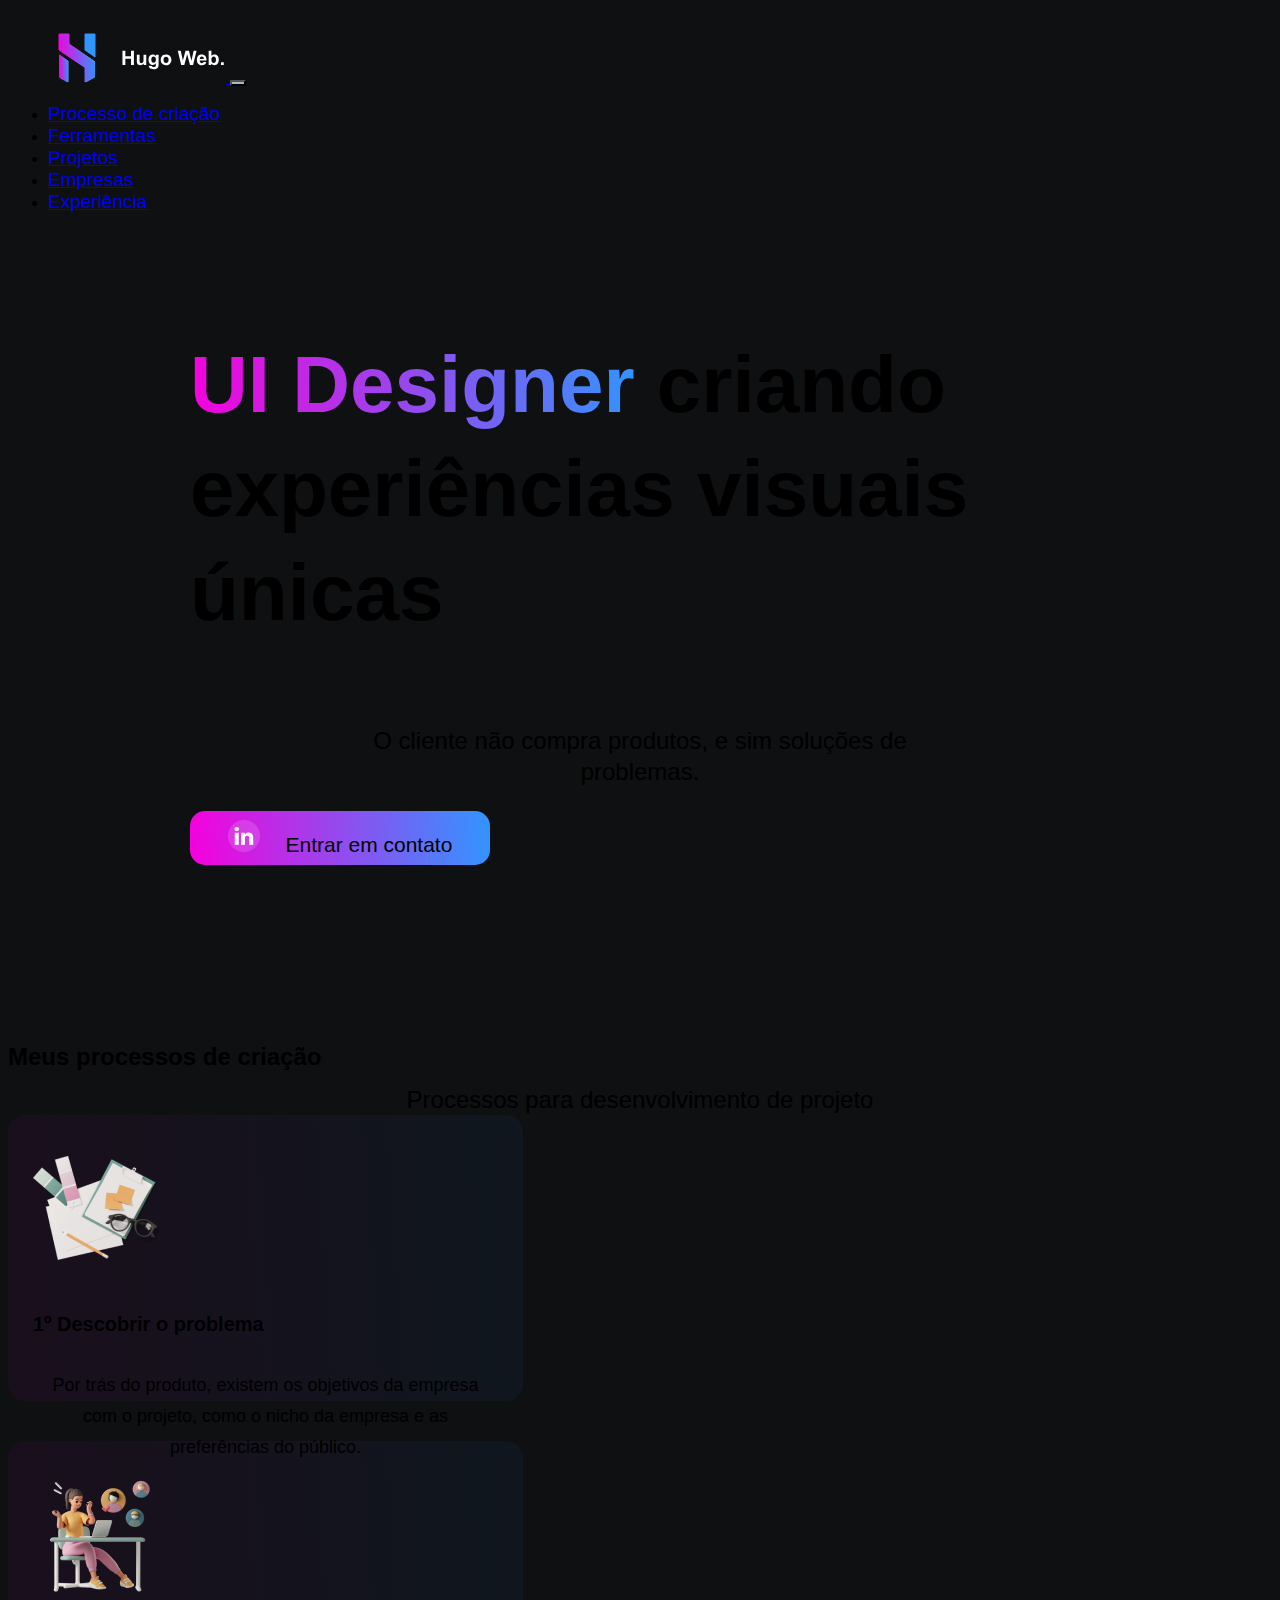
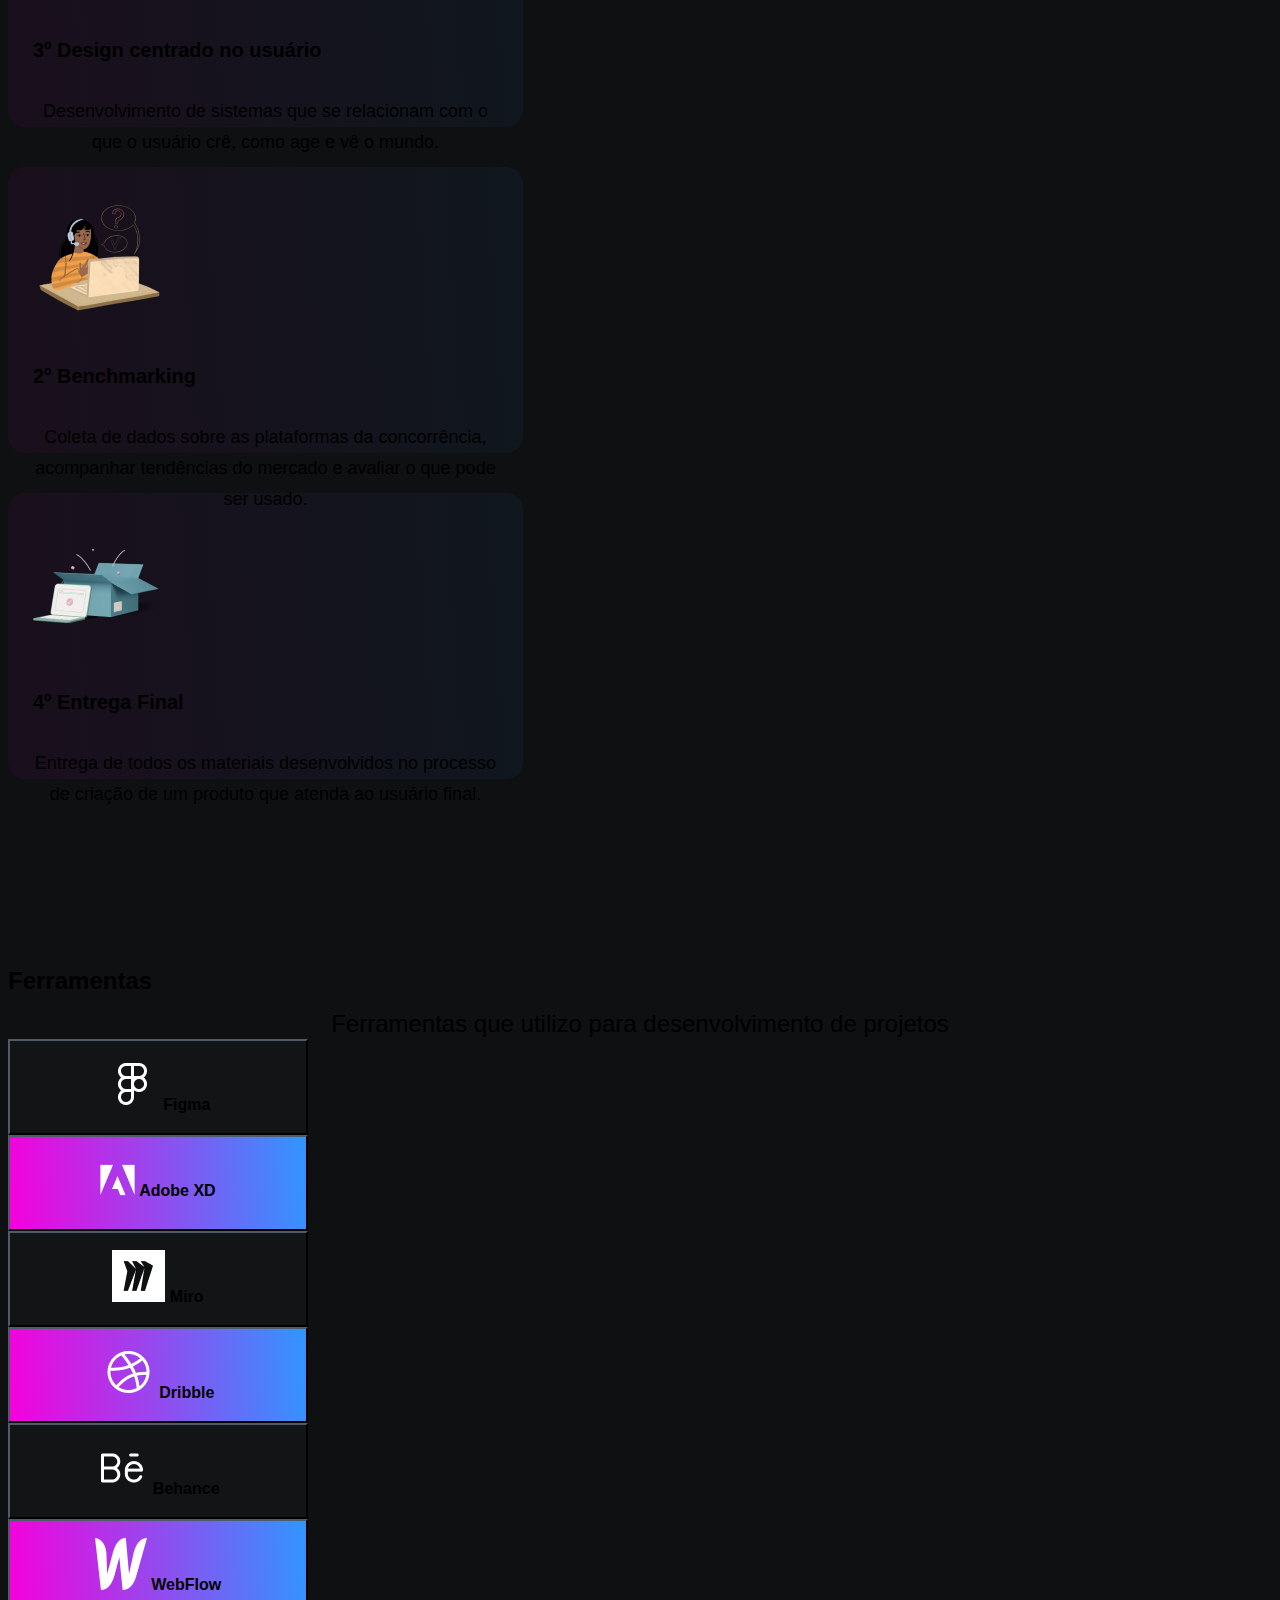
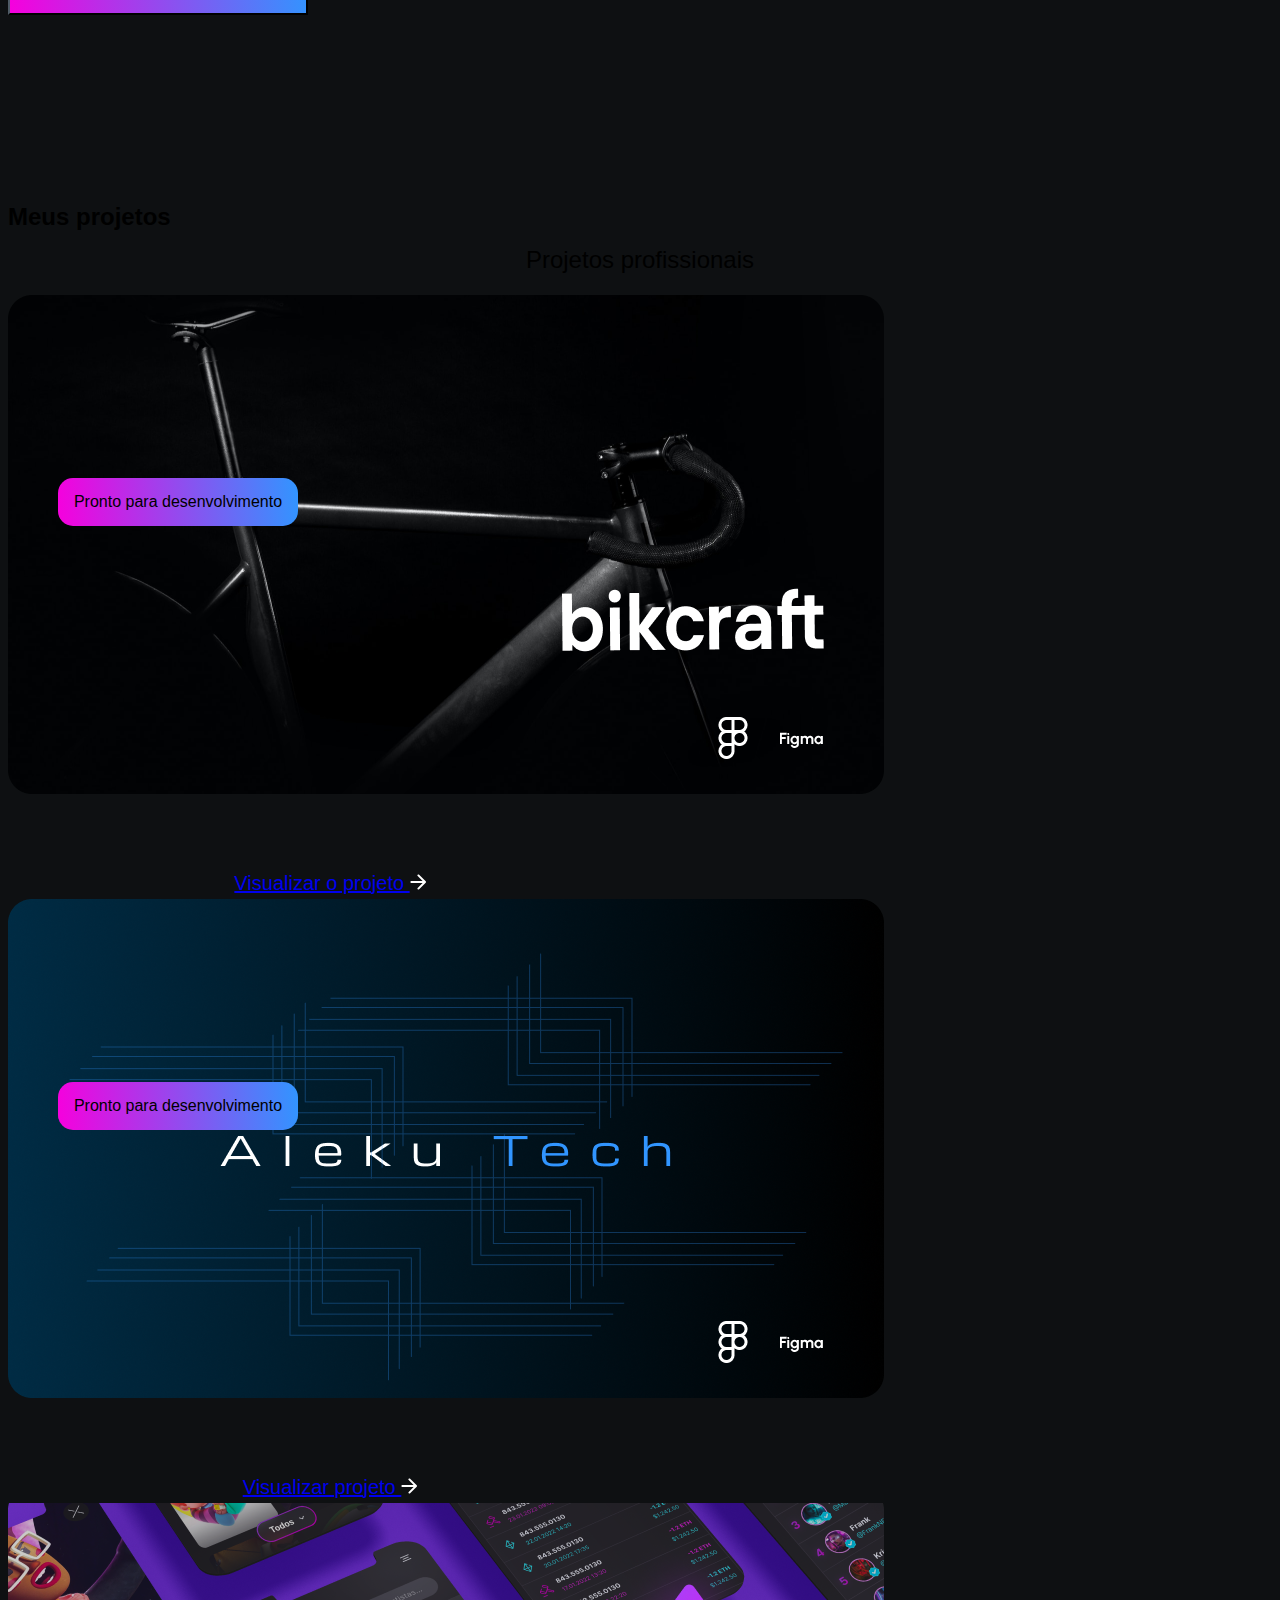
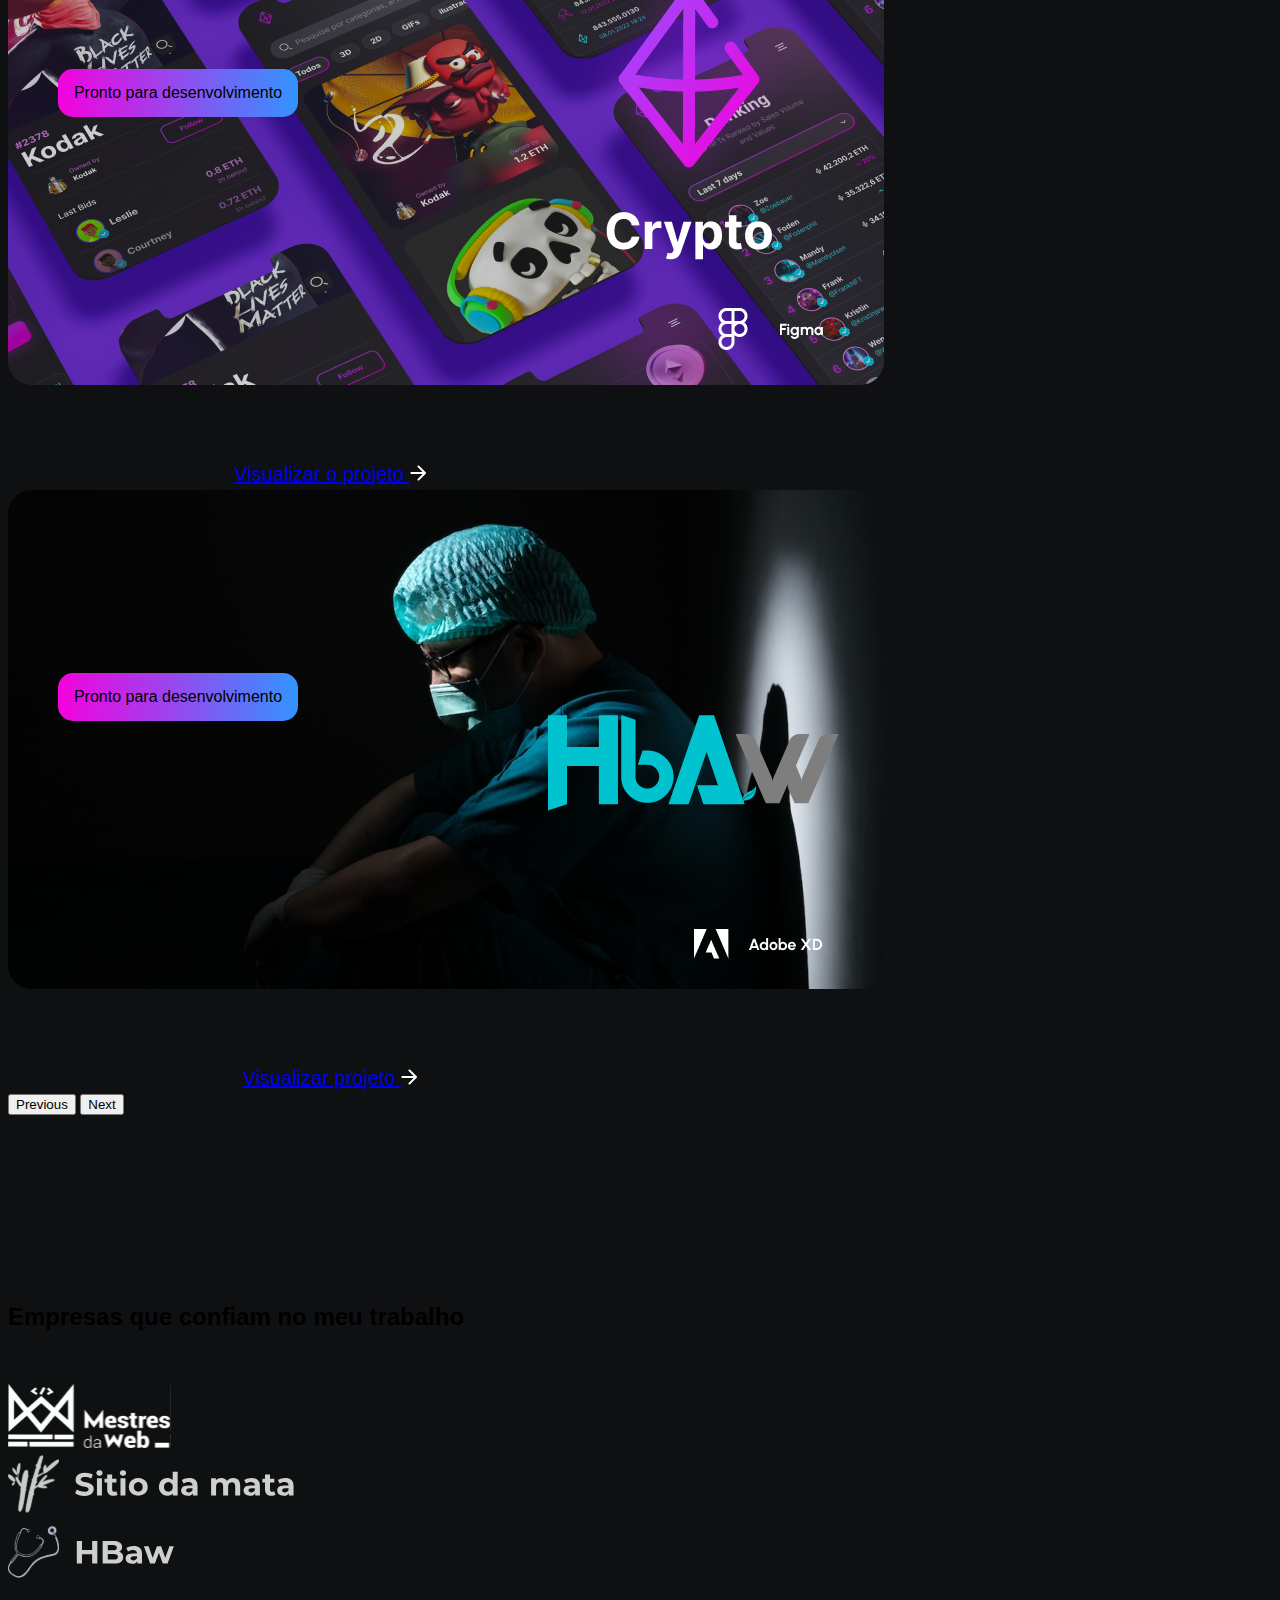
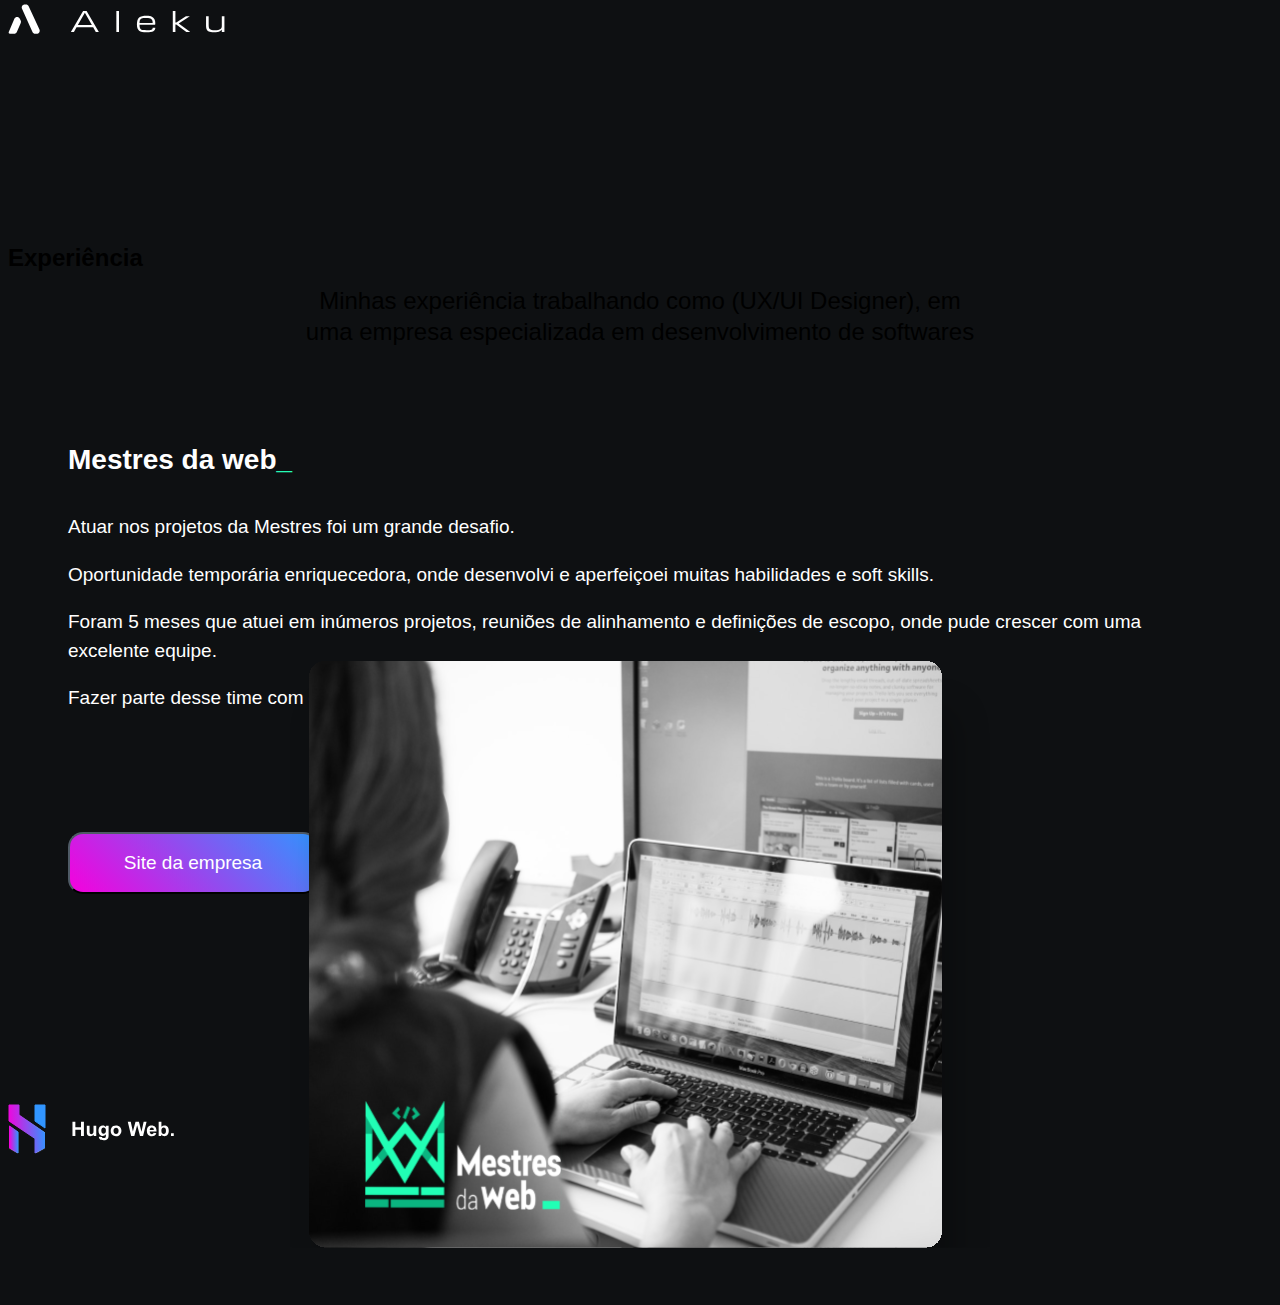
<file: index.html>
<!DOCTYPE html>
<html lang="en">
<head>
  <meta charset="UTF-8">
  <meta name="viewport" content="width=device-width, initial-scale=1.0">
  <link dropdown-toggle href="https://cdn.jsdelivr.net/npm/bootstrap@5.2.1/dist/css/bootstrap.min.css" rel="stylesheet"
    integrity="sha384-iYQeCzEYFbKjA/T2uDLTpkwGzCiq6soy8tYaI1GyVh/UjpbCx/TYkiZhlZB6+fzT" crossorigin="anonymous">
  <link rel="stylesheet" href="style.css">
  <!-- <link rel="stylesheet" href="carrossel.css"> -->
  <title>Document</title>
</head>
<body class="text-center">  

  <header class="navbar navbar-expand-xl fixed-top">
    <div class="container">
      <a href="/" class="navbar-brand">
        <img src="img/logo.svg" alt="logo hugo Web">
      </a>

      <button class="navbar-toggler" type="button" data-bs-toggle="collapse" data-bs-target="#collapse-menu" aria-controls="navbarsExample07" aria-expanded="false" aria-label="Toggle navigation">
        <span class="navbar-toggler-icon"></span>
      </button>

      <nav class="collapse navbar-collapse" id="collapse-menu">
        <ul class="navbar-nav ms-auto mb-2 mb-lg-0">
          <li class="nav-item">
            <a href="#page-processo" class="nav-link dropdown-toggle text-light">Processo de criação</a>
          </li>
          <li class="nav-item">
            <a href="#page-ferramentas" class="nav-link dropdown-toggle text-light">Ferramentas</a>
          </li>
          <li class="nav-item">
            <a href="#page-projetos" class="nav-link dropdown-toggle text-light">Projetos</a>
          </li>
          <li class="nav-item">
            <a href="#page-empresas" class="nav-link dropdown-toggle text-light">Empresas</a>
          </li>
          <li class="nav-item">
            <a href="#page-experiencia" class="nav-link dropdown-toggle text-light">Experiência</a>
          </li>
        </ul>
      </nav>
    </div>
  </header>

  <main class="container mt-lg-5">
    <div class="row">
      <div class="col main">
        <scroll-container>
          <div class="ui-designer mt-lg-5 text-center align-items-center">
            <h3 class="text-white lh-sm"><span class="gradient">UI Designer</span> criando experiências visuais únicas</h3>
            <p class="text-white-50 mt-5">O cliente não compra produtos, e sim soluções de <br>problemas.</p>

            <div class="d-grid gap-2 col-4 col-sm-7 m-auto mt-5">
              <button class="btn btn-primary p-2 btn-linkedin" type="button">
                <img src="img/linkedin.png" alt="linkedin" class="img-fluid img-linkedin">
                <label class="m-1">Entrar em contato</label>
              </button>
            </div>
          </div>

          <div class="mt-lg-5 processo">
            <scroll-page id="page-processo"><h3 class="text-white">Meus processos de criação</h3></scroll-page>
            <p class="text-white-50 div-p">Processos para desenvolvimento de projeto</p>
  
            <div class="row mt-5">
              <div class="conj-card col-6 col-sm-12 col-xl-6">
                <div class="card mb-3 myCard" style="max-width: 560px;">
                  <div class="row g-0">
                    <div class="col-md-4 col-sm-4">
                      <img src="img/card-problema.png" class="img-fluid rounded-start" alt="...">
                    </div>
                    <div class="col-md-8 col-sm-8">
                      <div class="card-body text-start">
                        <h5 class="card-title text-white">1º Descobrir o problema</h5>
                        <p class="card-text lh-sm text-start text-white">Por trás do produto, existem os objetivos da empresa com o projeto, como o nicho da empresa e as preferências do público.</p>
                      </div>
                    </div>
                  </div>
                </div>
    
                <div class="card mb-3 myCard" style="max-width: 560px;">
                  <div class="row g-0">
                    <div class="col-md-4 col-sm-4">
                      <img src="img/card-design.png" class="img-fluid rounded-start" alt="...">
                    </div>
                    <div class="col-md-8 col-sm-8">
                      <div class="card-body text-start">
                        <h5 class="card-title text-white">3º Design centrado no usuário</h5>
                        <p class="card-text lh-sm text-start text-white">Desenvolvimento de sistemas que se relacionam com o que o usuário crê, como age e vê o mundo.</p>
                      </div>
                    </div>
                  </div>
                </div>
              </div>
    
              <div class="conj-card col-6 col-sm-12 col-xl-6">
                <div class="card mb-3 myCard" style="max-width: 560px;">
                  <div class="row g-0">
                    <div class="col-md-4 col-sm-4">
                      <img src="img/card-benchmarking.png" class="img-fluid rounded-start" alt="...">
                    </div>
                    <div class="col-md-8 col-sm-8">
                      <div class="card-body text-start">
                        <h5 class="card-title text-white">2º Benchmarking</h5>
                        <p class="card-text lh-sm text-start text-white">Coleta de dados sobre as plataformas da concorrência, acompanhar tendências do mercado e avaliar o que pode ser usado.</p>
                      </div>
                    </div>
                  </div>
                </div>

                <div class="card mb-3 myCard" style="max-width: 560px;">
                  <div class="row g-0">
                    <div class="col-md-4 col-sm-4">
                      <img src="img/card-entrega.png" class="img-fluid rounded-start" alt="...">
                    </div>
                    <div class="col-md-8 col-sm-8">
                      <div class="card-body text-start">
                        <h5 class="card-title text-white">4º Entrega Final</h5>
                        <p class="card-text lh-sm text-start text-white">Entrega de todos os materiais desenvolvidos no processo de criação de um produto que atenda ao usuário final.</p>
                    
                      </div>
                    </div>
                  </div>
                </div>
              </div>
            </div>
        
          </div>
  
          <div class="mt-lg-5 ferramentas text-center">
            <scroll-page id="page-ferramentas"><h3 class="text-white">Ferramentas</h3></scroll-page>
            <p class="text-white-50 div-p">Ferramentas que utilizo para desenvolvimento de projetos</p>
  
            <div class="container text-center mt-5">
              <div class="row g-4 mt-5 group-ferramenta">
                <div class="col-4 card-ferramenta">
                  <button class="btn btn-primary me-md-2 btn-ferramentas" type="button"> <img src="img/figma.png" alt=""> Figma</button>
                </div>
                <div class="col-4 card-ferramenta">
                  <button class="btn btn-primary me-md-2 btn-ferramentas btn-ferramentas-gradient" type="button"> <img src="img/adobe.png" alt=""> Adobe XD</button>
                </div>
                <div class="col-4 card-ferramenta">
                  <button class="btn btn-primary me-md-2 btn-ferramentas" type="button"> <img src="img/miro.jpg" alt=""> Miro</button>
                </div>
                <div class="col-4 card-ferramenta">
                  <button class="btn btn-primary me-md-2 btn-ferramentas btn-ferramentas-gradient" type="button"> <img src="img/dribble.png" alt="" class="flex-shrink-0"> Dribble</button>
                </div>
                <div class="col-4 card-ferramenta">
                  <button class="btn btn-primary me-md-2 btn-ferramentas" type="button"> <img src="img/behance.png" alt=""> Behance</button>
                </div>
                <div class="col-4 card-ferramenta">
                  <button class="btn btn-primary me-md-2 btn-ferramentas btn-ferramentas-gradient" type="button"> <img src="img/webflow.png" alt=""> WebFlow</button>
                </div>
              </div>
            </div>
          </div>
  
          <div class="mt-lg-5 projetos">
            <scroll-page id="page-projetos"><h3 class="text-white">Meus projetos</h3></scroll-page>
            <p class="text-white-50 div-p">Projetos profissionais</p> 

            <div id="myCarousel" class="carousel slide" data-bs-ride="carousel">
              <div class="carousel-inner">

                <div class="carousel-item active">
                  <img src="img/Projeto-Bikcraft.png" class="bd-placeholder-img" focusable="false" alt="projeto bikcraft">
                  <div class="container">
                    <div class="carousel-caption text-start">
                      <button class="btn btn-primary p-2 btn-projeto">Pronto para desenvolvimento</button>
                      <p><a class="text-decoration-none text-white" href="#">Visualizar o projeto <img src="img/arrow-visualizar.svg" alt=""></a></p>
                    </div>
                  </div>
                </div>

                <div class="carousel-item">
                  <img src="img/Projeto-Aleku.png" class="bd-placeholder-img" focusable="false" alt="">
                  
                  <div class="container">
                    <div class="carousel-caption text-start">
                      <button class="btn btn-primary p-2 btn-projeto">Pronto para desenvolvimento</button>
                      <p><a class="text-decoration-none text-white" href="#">Visualizar projeto <img src="img/arrow-visualizar.svg" alt="" class="icon-arrow"></a></p>
                    </div>
                  </div>
                </div>

                <div class="carousel-item">
                  <img src="img/Projeto-Crypto.png" class="bd-placeholder-img" focusable="false" alt="projeto bikcraft">
                  <div class="container">
                    <div class="carousel-caption text-start">
                      <button class="btn btn-primary p-2 btn-projeto">Pronto para desenvolvimento</button>
                      <p><a class="text-decoration-none text-white" href="#">Visualizar o projeto <img src="img/arrow-visualizar.svg" alt=""></a></p>
                    </div>
                  </div>
                </div>

                <div class="carousel-item">
                  <img src="img/Projeto-Hbaw.png" class="bd-placeholder-img" focusable="false" alt="">
                  
                  <div class="container">
                    <div class="carousel-caption text-start">
                      <button class="btn btn-primary p-2 btn-projeto">Pronto para desenvolvimento</button>
                      <p><a class="text-decoration-none text-white" href="#">Visualizar projeto <img src="img/arrow-visualizar.svg" alt="" class="icon-arrow"></a></p>
                    </div>
                  </div>
                </div>
              </div>
              <button class="carousel-control-prev" type="button" data-bs-target="#myCarousel" data-bs-slide="prev">
                <span class="carousel-control-prev-icon" aria-hidden="true"></span>
                <span class="visually-hidden">Previous</span>
              </button>
              <button class="carousel-control-next" type="button" data-bs-target="#myCarousel" data-bs-slide="next">
                <span class="carousel-control-next-icon" aria-hidden="true"></span>
                <span class="visually-hidden">Next</span>
              </button>
            </div>
          </div>

          <div class="mt-lg-5 empresas">
            <scroll-page id="page-empresas"><h3 class="text-white">Empresas que confiam no meu trabalho</h3></scroll-page>
            <div class="row">
              <div class="col col-4">
                <img src="img/mestre_web_job.svg" alt="">
              </div>
              <div class="col col-4">
                <img src="img/sitio_mata_job.svg" alt="">
              </div>
              <div class="col col-4">
                <img src="img/hbaw_job.svg" alt="">
              </div>
              <div class="col col-4">
                <img src="img/aleku_job.svg" alt="">
              </div>
            </div>
          </div>
  
          <div class="mt-lg-5 experiencia">
            <scroll-page id="page-experiencia"><h3 class="text-white">Experiência</h3></scroll-page>
            
            <p class="text-white-50 div-p">Minhas experiência trabalhando como (UX/UI Designer), em <br> uma empresa especializada em desenvolvimento de softwares</p>
  
            <div class="container px-4 text-start mt-lg-5">
              <div class="row gx-5">
                <div class="col-5 div-experiencia text-start">
                  <h4 class="text-white fw-bold mb-5">Mestres da web<span style="color: #25FBB6;">_</span></h4>
                  <p class="mt-lg-5 text-white-50">Atuar nos projetos da Mestres foi um grande desafio.</p>
                  <p class="text-white-50">Oportunidade temporária enriquecedora, onde desenvolvi e aperfeiçoei muitas habilidades e soft skills.</p>
   
                  <p class="text-white-50">Foram 5 meses que atuei em inúmeros projetos, reuniões de alinhamento e definições de escopo, onde pude crescer com uma excelente equipe.</p>
    
                  <p class="text-white-50">Fazer parte desse time com certeza agregou para que eu me torna-se um grande UX/UI.</p>

                  <button class="btn btn-primary btn-experiencia">Site da empresa</button>
                </div>
                <div class="col-7">
                  <img src="img/experiencia_mestre_web.svg" alt="">
                </div>
              </div>
            </div>
          </div>
  
          <footer class="mt-lg-5">
            <img src="img/logo.svg" alt="">
            <p class="mt-4 text-white">HAS 2023 | Por Hugo A. Souza | Feito com Figma</p>
          </footer>
        </scroll-container>
      </div>
    </div>
  </main>

  <script src="https://cdn.jsdelivr.net/npm/@popperjs/core@2.11.6/dist/umd/popper.min.js"
    integrity="sha384-oBqDVmMz9ATKxIep9tiCxS/Z9fNfEXiDAYTujMAeBAsjFuCZSmKbSSUnQlmh/jp3" crossorigin="anonymous">
  </script>

  <script src="https://cdn.jsdelivr.net/npm/bootstrap@5.2.1/dist/js/bootstrap.min.js"
    integrity="sha384-7VPbUDkoPSGFnVtYi0QogXtr74QeVeeIs99Qfg5YCF+TidwNdjvaKZX19NZ/e6oz" crossorigin="anonymous">
  </script>
</body>
</html>
</file>
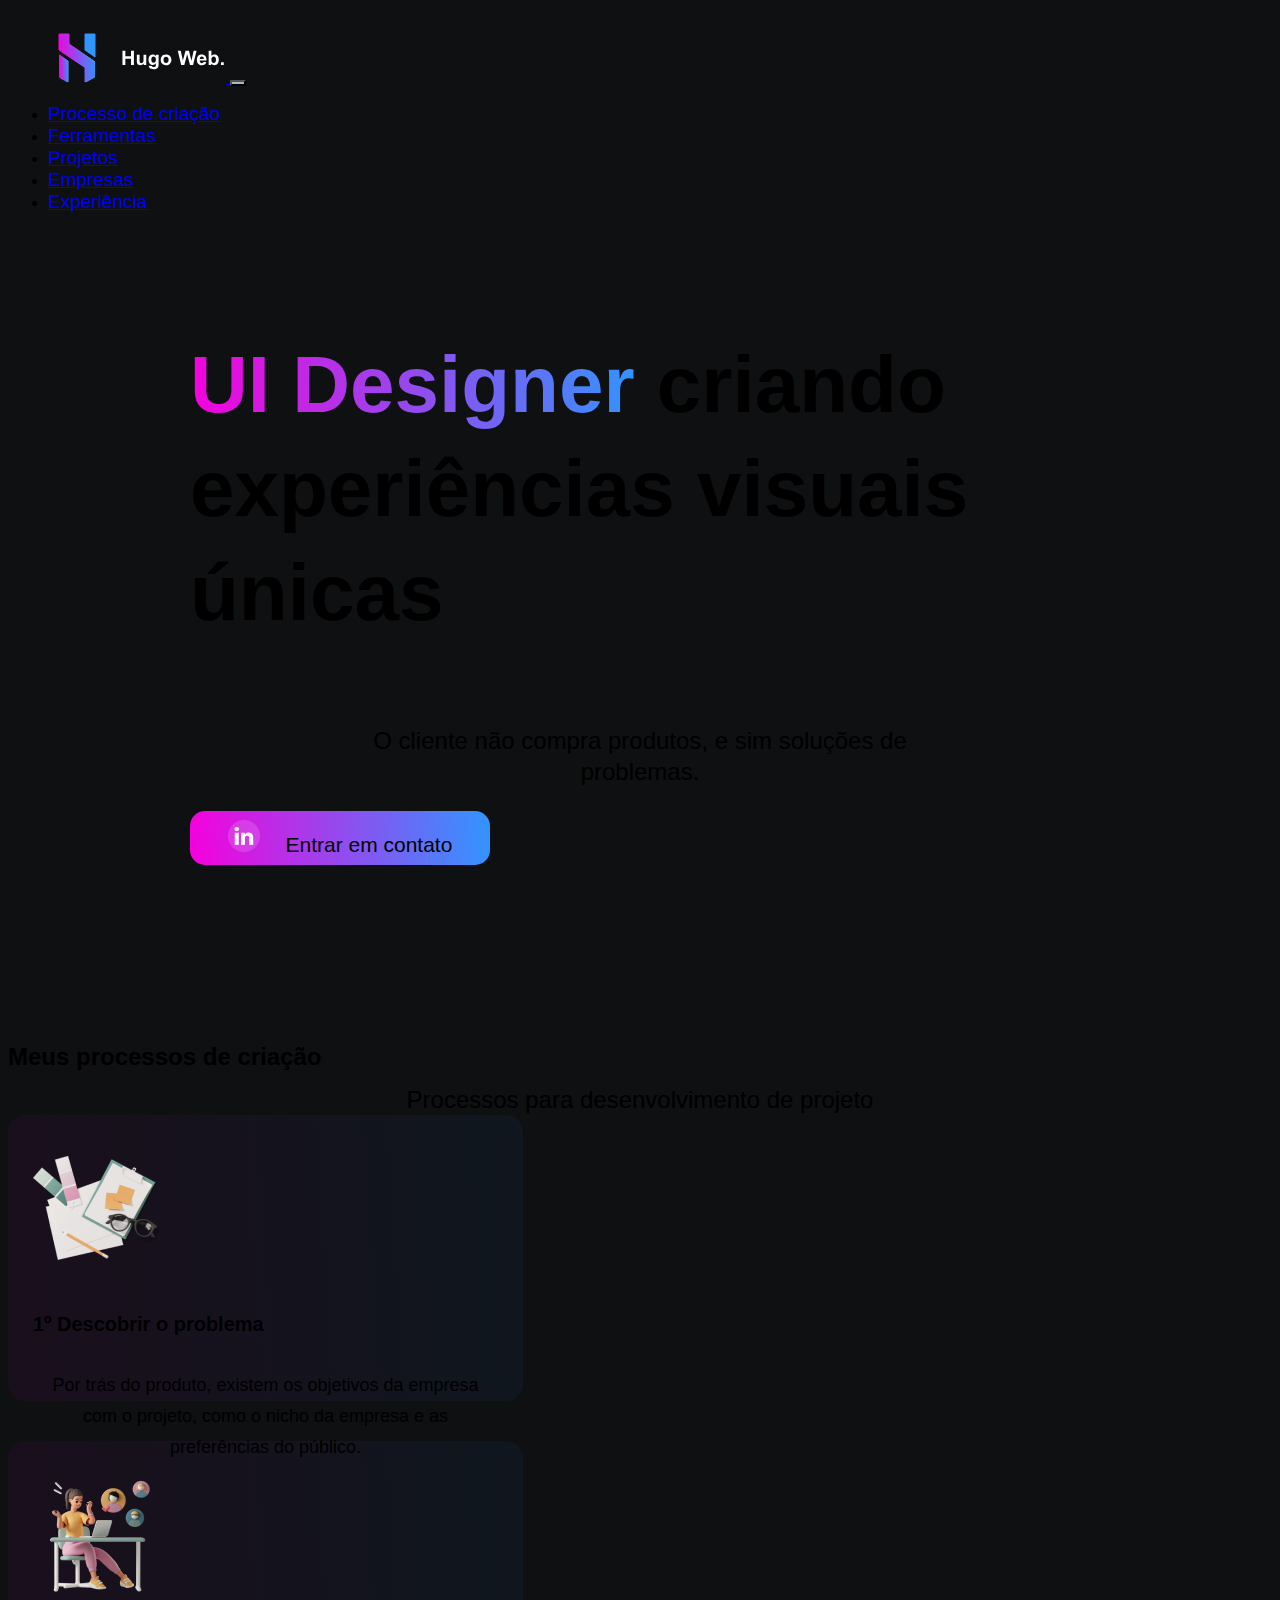
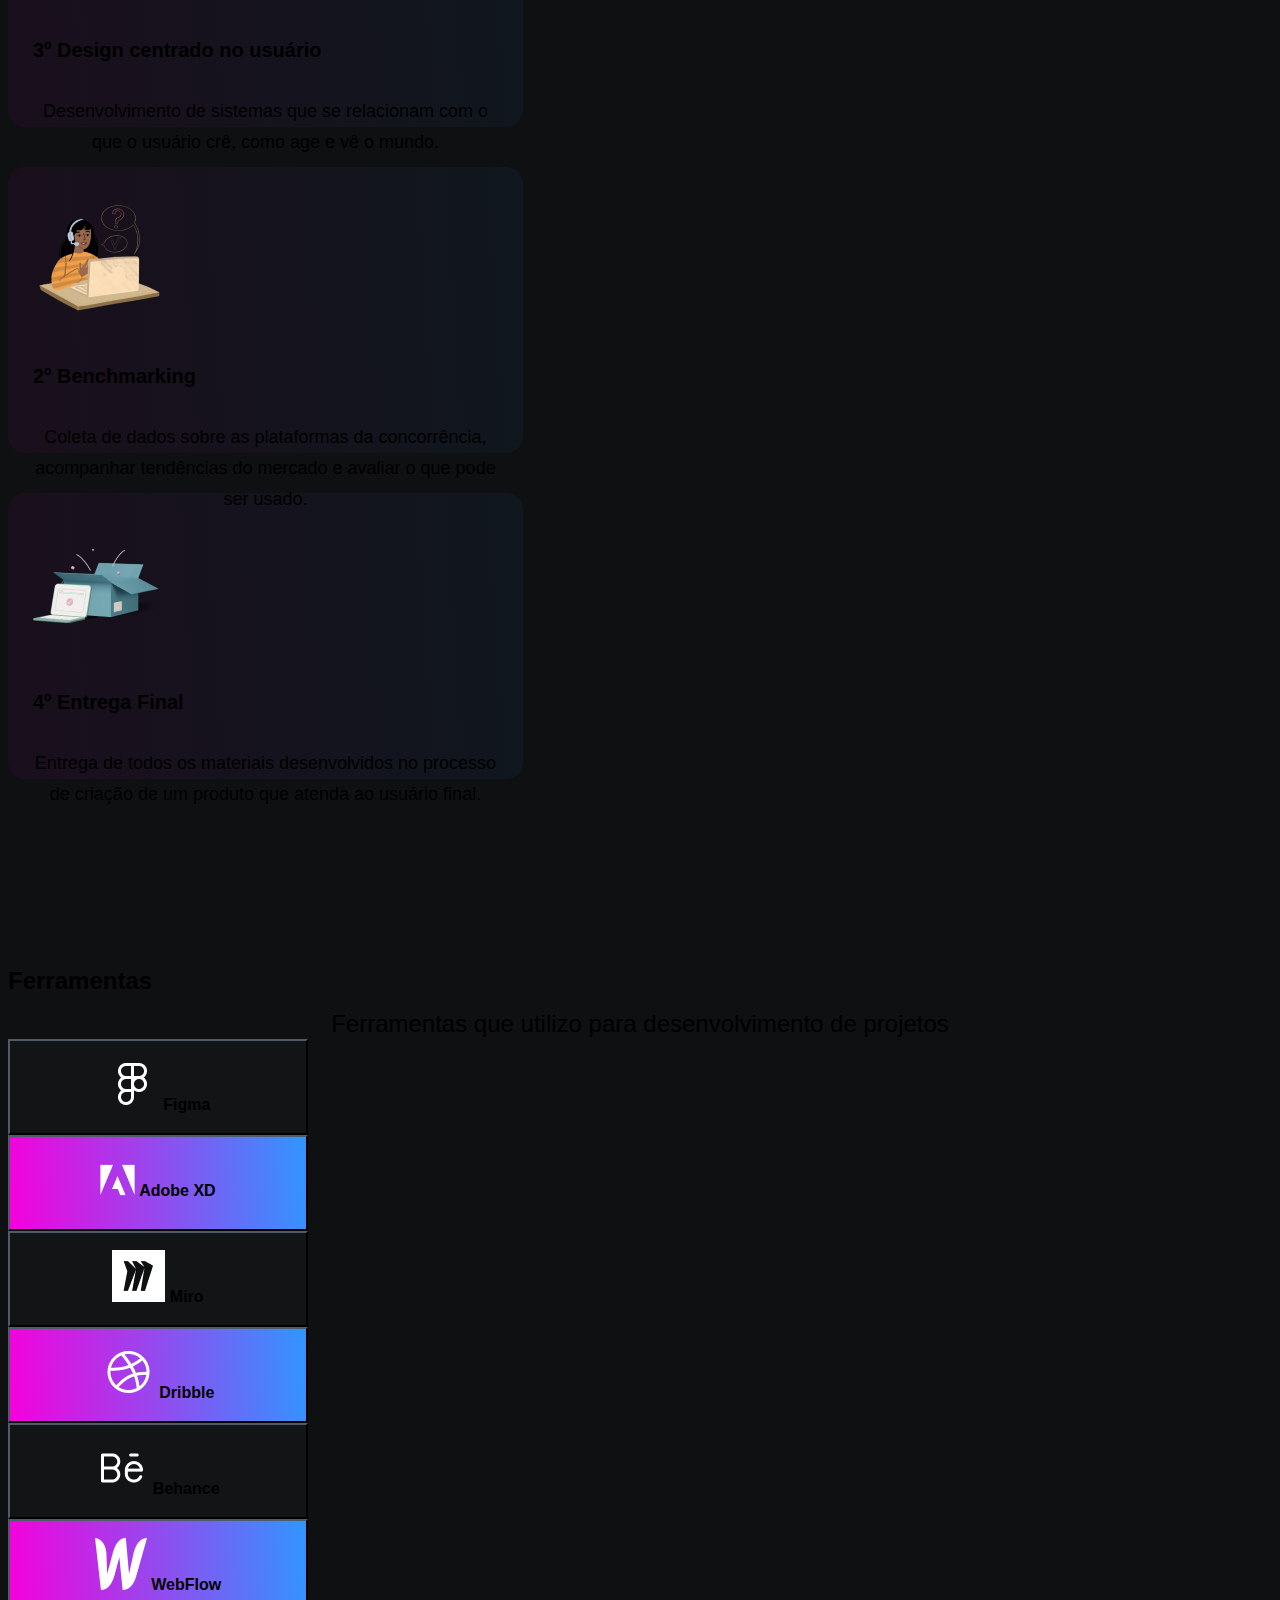
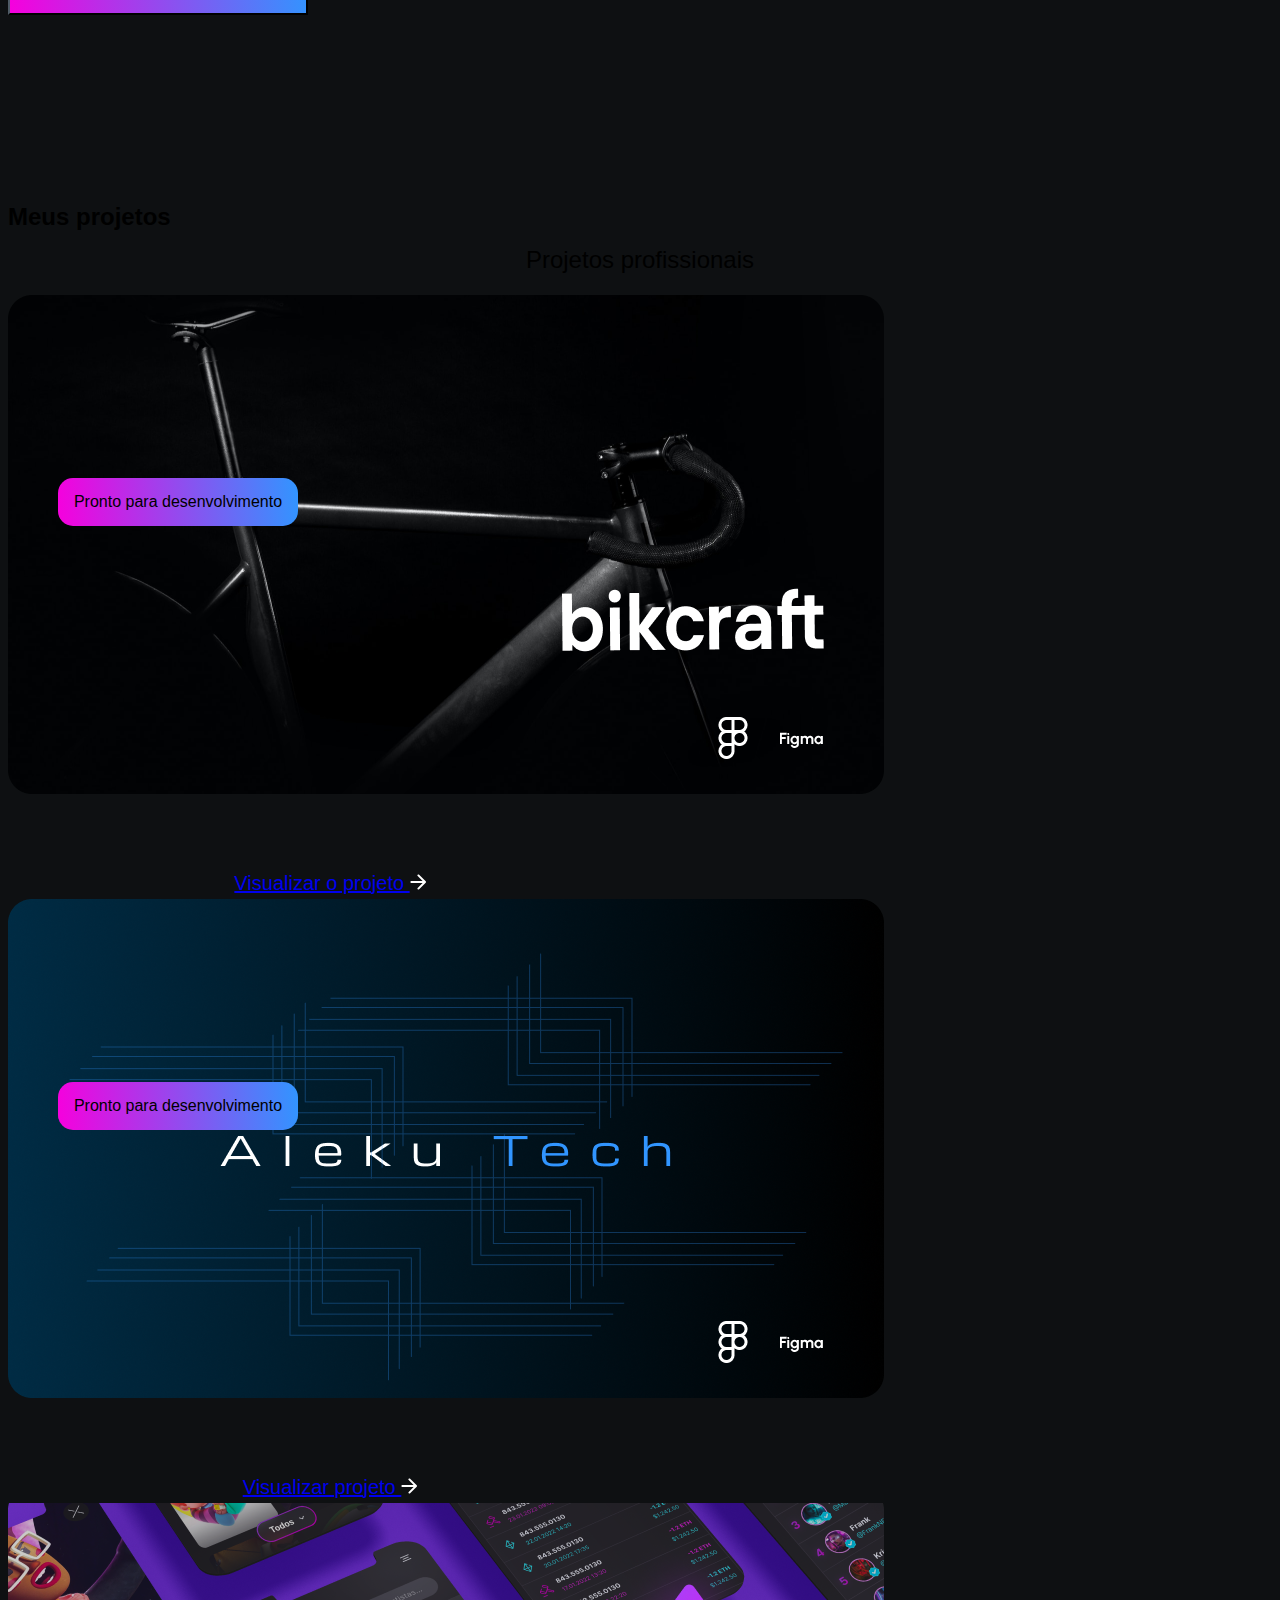
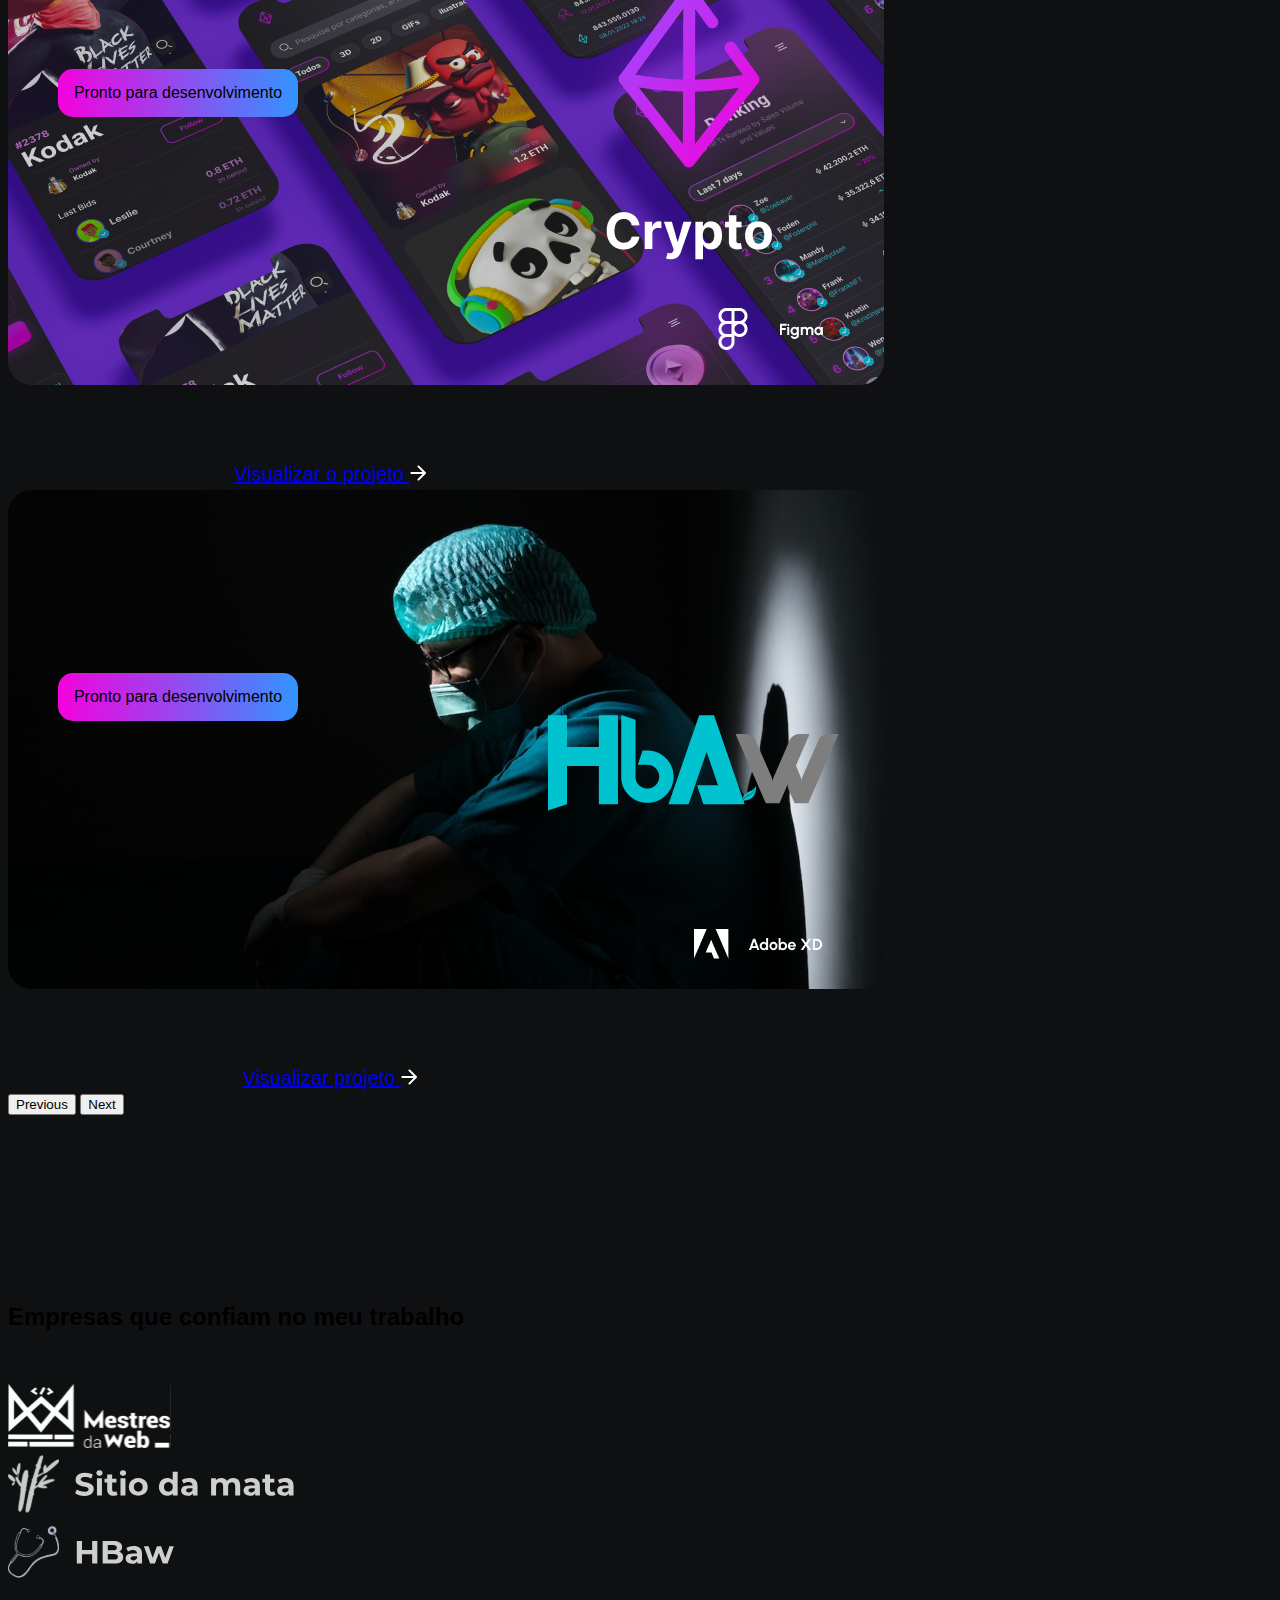
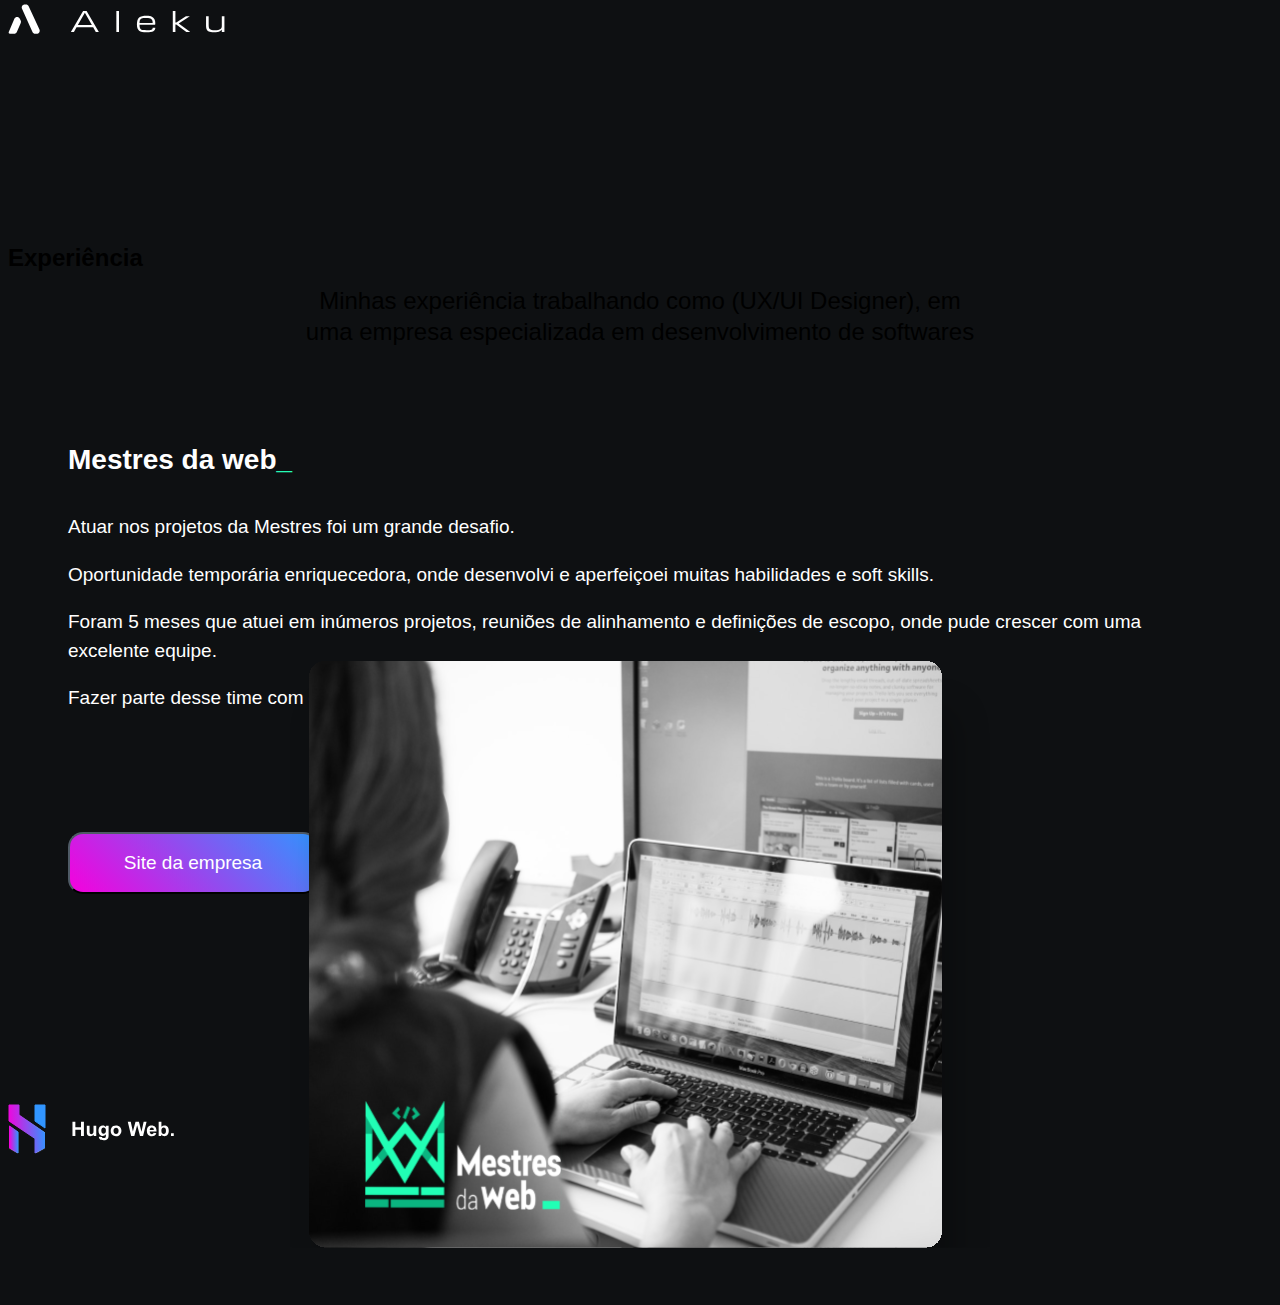
<file: teste.html>
<!DOCTYPE html>
<html lang="en">
<head>
  <meta charset="UTF-8">
  <meta name="viewport" content="width=device-width, initial-scale=1.0">
  <link dropdown-toggle href="https://cdn.jsdelivr.net/npm/bootstrap@5.2.1/dist/css/bootstrap.min.css" rel="stylesheet"
    integrity="sha384-iYQeCzEYFbKjA/T2uDLTpkwGzCiq6soy8tYaI1GyVh/UjpbCx/TYkiZhlZB6+fzT" crossorigin="anonymous">
  <link rel="stylesheet" href="style.css">
  <link rel="stylesheet" href="carrossel.css">
  <title>Document</title>
</head>
<bo class="text-center">  

  <header class="navbar navbar-expand-xl fixed-top">
    <div class="container">
      <a href="/" class="navbar-brand">
        <img src="img/logo.svg" alt="logo hugo Web">
      </a>

      <button class="navbar-toggler" type="button" data-bs-toggle="collapse" data-bs-target="#collapse-menu" aria-controls="navbarsExample07" aria-expanded="false" aria-label="Toggle navigation">
        <span class="navbar-toggler-icon"></span>
      </button>

      <nav class="collapse navbar-collapse" id="collapse-menu">
        <ul class="navbar-nav ms-auto mb-2 mb-lg-0">
          <li class="nav-item">
            <a href="#page-processo" class="nav-link dropdown-toggle text-light">Processo de criação</a>
          </li>
          <li class="nav-item">
            <a href="#page-ferramentas" class="nav-link dropdown-toggle text-light">Ferramentas</a>
          </li>
          <li class="nav-item">
            <a href="#page-projetos" class="nav-link dropdown-toggle text-light">Projetos</a>
          </li>
          <li class="nav-item">
            <a href="#page-empresas" class="nav-link dropdown-toggle text-light">Empresas</a>
          </li>
          <li class="nav-item">
            <a href="#page-experiencia" class="nav-link dropdown-toggle text-light">Experiência</a>
          </li>
        </ul>
      </nav>
    </div>
  </header>

  <main class="container mt-lg-5">
    <div class="row">
      <div class="col main">
        <scroll-container>
          <div class="ui-designer mt-lg-5 text-center align-items-center">
            <h3 class="text-white lh-sm"><span class="gradient">UI Designer</span> criando experiências visuais únicas</h3>
            <p class="text-white-50 mt-5">O cliente não compra produtos, e sim soluções de <br>problemas.</p>

            <div class="d-grid gap-2 col-4 col-sm-7 m-auto mt-5">
              <button class="btn btn-primary p-2 btn-linkedin" type="button">
                <img src="img/linkedin.png" alt="linkedin" class="img-fluid img-linkedin">
                <label class="m-1">Entrar em contato</label>
              </button>
            </div>
          </div>

          <div class="mt-lg-5 processo">
            <scroll-page id="page-processo"><h3 class="text-white">Meus processos de criação</h3></scroll-page>
            <p class="text-white-50 div-p">Processos para desenvolvimento de projeto</p>
  
            <div class="row mt-5">
              <div class="conj-card col-6 col-sm-12 col-xl-6">
                <div class="card mb-3 myCard" style="max-width: 560px;">
                  <div class="row g-0">
                    <div class="col-md-4 col-sm-4">
                      <img src="img/card-problema.png" class="img-fluid rounded-start" alt="...">
                    </div>
                    <div class="col-md-8 col-sm-8">
                      <div class="card-body text-start">
                        <h5 class="card-title text-white">1º Descobrir o problema</h5>
                        <p class="card-text lh-sm text-start text-white">Por trás do produto, existem os objetivos da empresa com o projeto, como o nicho da empresa e as preferências do público.</p>
                      </div>
                    </div>
                  </div>
                </div>
    
                <div class="card mb-3 myCard" style="max-width: 560px;">
                  <div class="row g-0">
                    <div class="col-md-4 col-sm-4">
                      <img src="img/card-design.png" class="img-fluid rounded-start" alt="...">
                    </div>
                    <div class="col-md-8 col-sm-8">
                      <div class="card-body text-start">
                        <h5 class="card-title text-white">3º Design centrado no usuário</h5>
                        <p class="card-text lh-sm text-start text-white">Desenvolvimento de sistemas que se relacionam com o que o usuário crê, como age e vê o mundo.</p>
                      </div>
                    </div>
                  </div>
                </div>
              </div>
    
              <div class="conj-card col-6 col-sm-12 col-xl-6">
                <div class="card mb-3 myCard" style="max-width: 560px;">
                  <div class="row g-0">
                    <div class="col-md-4 col-sm-4">
                      <img src="img/card-benchmarking.png" class="img-fluid rounded-start" alt="...">
                    </div>
                    <div class="col-md-8 col-sm-8">
                      <div class="card-body text-start">
                        <h5 class="card-title text-white">2º Benchmarking</h5>
                        <p class="card-text lh-sm text-start text-white">Coleta de dados sobre as plataformas da concorrência, acompanhar tendências do mercado e avaliar o que pode ser usado.</p>
                      </div>
                    </div>
                  </div>
                </div>

                <div class="card mb-3 myCard" style="max-width: 560px;">
                  <div class="row g-0">
                    <div class="col-md-4 col-sm-4">
                      <img src="img/card-entrega.png" class="img-fluid rounded-start" alt="...">
                    </div>
                    <div class="col-md-8 col-sm-8">
                      <div class="card-body text-start">
                        <h5 class="card-title text-white">4º Entrega Final</h5>
                        <p class="card-text lh-sm text-start text-white">Entrega de todos os materiais desenvolvidos no processo de criação de um produto que atenda ao usuário final.</p>
                    
                      </div>
                    </div>
                  </div>
                </div>
              </div>
            </div>
        
          </div>
  
          <div class="mt-lg-5 ferramentas text-center">
            <scroll-page id="page-ferramentas"><h3 class="text-white">Ferramentas</h3></scroll-page>
            <p class="text-white-50 div-p">Ferramentas que utilizo para desenvolvimento de projetos</p>
  
            <div class="container text-center mt-5">
              <div class="row g-4 mt-5 group-ferramenta">
                <div class="col-4 card-ferramenta">
                  <button class="btn btn-primary me-md-2 btn-ferramentas" type="button"> <img src="img/figma.png" alt=""> Figma</button>
                </div>
                <div class="col-4 card-ferramenta">
                  <button class="btn btn-primary me-md-2 btn-ferramentas btn-ferramentas-gradient" type="button"> <img src="img/adobe.png" alt=""> Adobe XD</button>
                </div>
                <div class="col-4 card-ferramenta">
                  <button class="btn btn-primary me-md-2 btn-ferramentas" type="button"> <img src="img/miro.jpg" alt=""> Miro</button>
                </div>
                <div class="col-4 card-ferramenta">
                  <button class="btn btn-primary me-md-2 btn-ferramentas btn-ferramentas-gradient" type="button"> <img src="img/dribble.png" alt="" class="flex-shrink-0"> Dribble</button>
                </div>
                <div class="col-4 card-ferramenta">
                  <button class="btn btn-primary me-md-2 btn-ferramentas" type="button"> <img src="img/behance.png" alt=""> Behance</button>
                </div>
                <div class="col-4 card-ferramenta">
                  <button class="btn btn-primary me-md-2 btn-ferramentas btn-ferramentas-gradient" type="button"> <img src="img/webflow.png" alt=""> WebFlow</button>
                </div>
              </div>
            </div>
          </div>
  
          <div class="mt-lg-5 projetos">
            <scroll-page id="page-projetos"><h3 class="text-white">Meus projetos</h3></scroll-page>
            <p class="text-white-50 div-p">Projetos profissionais</p> 

            <div id="myCarousel" class="carousel slide" data-bs-ride="carousel">
              <div class="carousel-inner">

                <div class="carousel-item active">
                  <img src="img/Projeto-Bikcraft.png" class="bd-placeholder-img" focusable="false" alt="projeto bikcraft">
                  <div class="container">
                    <div class="carousel-caption text-start">
                      <button class="btn btn-primary p-2 btn-projeto">Pronto para desenvolvimento</button>
                      <p><a class="text-decoration-none text-white" href="#">Visualizar o projeto <img src="img/arrow-visualizar.svg" alt=""></a></p>
                    </div>
                  </div>
                </div>

                <div class="carousel-item">
                  <img src="img/Projeto-Aleku.png" class="bd-placeholder-img" focusable="false" alt="">
                  
                  <div class="container">
                    <div class="carousel-caption text-start">
                      <button class="btn btn-primary p-2 btn-projeto">Pronto para desenvolvimento</button>
                      <p><a class="text-decoration-none text-white" href="#">Visualizar projeto <img src="img/arrow-visualizar.svg" alt="" class="icon-arrow"></a></p>
                    </div>
                  </div>
                </div>

                <div class="carousel-item">
                  <img src="img/Projeto-Crypto.png" class="bd-placeholder-img" focusable="false" alt="projeto bikcraft">
                  <div class="container">
                    <div class="carousel-caption text-start">
                      <button class="btn btn-primary p-2 btn-projeto">Pronto para desenvolvimento</button>
                      <p><a class="text-decoration-none text-white" href="#">Visualizar o projeto <img src="img/arrow-visualizar.svg" alt=""></a></p>
                    </div>
                  </div>
                </div>

                <div class="carousel-item">
                  <img src="img/Projeto-Hbaw.png" class="bd-placeholder-img" focusable="false" alt="">
                  
                  <div class="container">
                    <div class="carousel-caption text-start">
                      <button class="btn btn-primary p-2 btn-projeto">Pronto para desenvolvimento</button>
                      <p><a class="text-decoration-none text-white" href="#">Visualizar projeto <img src="img/arrow-visualizar.svg" alt="" class="icon-arrow"></a></p>
                    </div>
                  </div>
                </div>
              </div>
              <button class="carousel-control-prev" type="button" data-bs-target="#myCarousel" data-bs-slide="prev">
                <span class="carousel-control-prev-icon" aria-hidden="true"></span>
                <span class="visually-hidden">Previous</span>
              </button>
              <button class="carousel-control-next" type="button" data-bs-target="#myCarousel" data-bs-slide="next">
                <span class="carousel-control-next-icon" aria-hidden="true"></span>
                <span class="visually-hidden">Next</span>
              </button>
            </div>
          </div>

          <div class="mt-lg-5 empresas">
            <scroll-page id="page-empresas"><h3 class="text-white">Empresas que confiam no meu trabalho</h3></scroll-page>
            <div class="row">
              <div class="col col-4">
                <img src="img/mestre_web_job.svg" alt="">
              </div>
              <div class="col col-4">
                <img src="img/sitio_mata_job.svg" alt="">
              </div>
              <div class="col col-4">
                <img src="img/hbaw_job.svg" alt="">
              </div>
              <div class="col col-4">
                <img src="img/aleku_job.svg" alt="">
              </div>
            </div>
          </div>
  
          <div class="mt-lg-5 experiencia">
            <scroll-page id="page-experiencia"><h3 class="text-white">Experiência</h3></scroll-page>
            
            <p class="text-white-50 div-p">Minhas experiência trabalhando como (UX/UI Designer), em <br> uma empresa especializada em desenvolvimento de softwares</p>
  
            <div class="container px-4 text-start mt-lg-5">
              <div class="row gx-5">
                <div class="col-5 div-experiencia text-start">
                  <h4 class="text-white fw-bold mb-5">Mestres da web<span style="color: #25FBB6;">_</span></h4>
                  <p class="mt-lg-5 text-white-50">Atuar nos projetos da Mestres foi um grande desafio.</p>
                  <p class="text-white-50">Oportunidade temporária enriquecedora, onde desenvolvi e aperfeiçoei muitas habilidades e soft skills.</p>
   
                  <p class="text-white-50">Foram 5 meses que atuei em inúmeros projetos, reuniões de alinhamento e definições de escopo, onde pude crescer com uma excelente equipe.</p>
    
                  <p class="text-white-50">Fazer parte desse time com certeza agregou para que eu me torna-se um grande UX/UI.</p>

                  <button class="btn btn-primary btn-experiencia">Site da empresa</button>
                </div>
                <div class="col-7">
                  <img src="img/experiencia_mestre_web.svg" alt="">
                </div>
              </div>
            </div>
          </div>
  
          <footer class="mt-lg-5">
            <img src="img/logo.svg" alt="">
            <p class="mt-4 text-white">HAS 2023 | Por Hugo A. Souza | Feito com Figma</p>
          </footer>
        </scroll-container>
      </div>
    </div>
  </main>

  <script src="https://cdn.jsdelivr.net/npm/@popperjs/core@2.11.6/dist/umd/popper.min.js"
    integrity="sha384-oBqDVmMz9ATKxIep9tiCxS/Z9fNfEXiDAYTujMAeBAsjFuCZSmKbSSUnQlmh/jp3" crossorigin="anonymous">
  </script>

  <script src="https://cdn.jsdelivr.net/npm/bootstrap@5.2.1/dist/js/bootstrap.min.js"
    integrity="sha384-7VPbUDkoPSGFnVtYi0QogXtr74QeVeeIs99Qfg5YCF+TidwNdjvaKZX19NZ/e6oz" crossorigin="anonymous">
  </script>
</body>
</html>
</file>
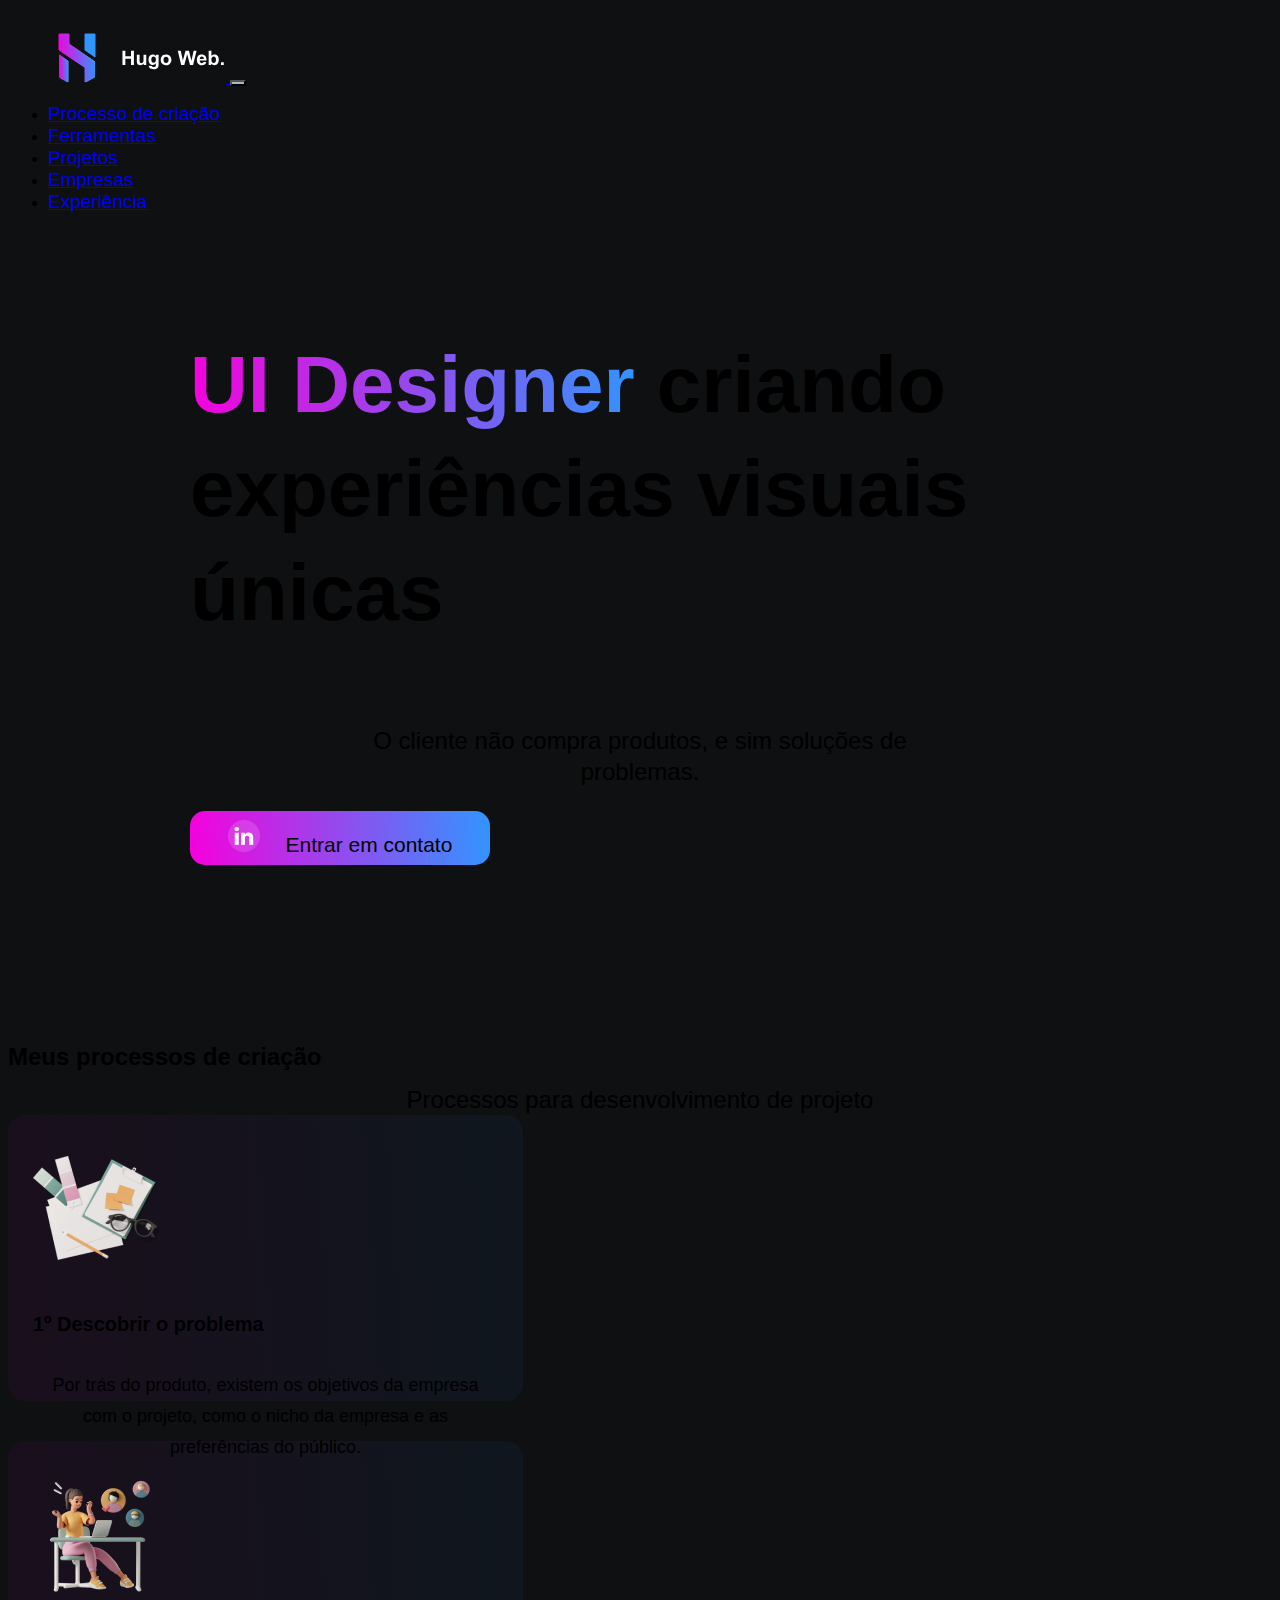
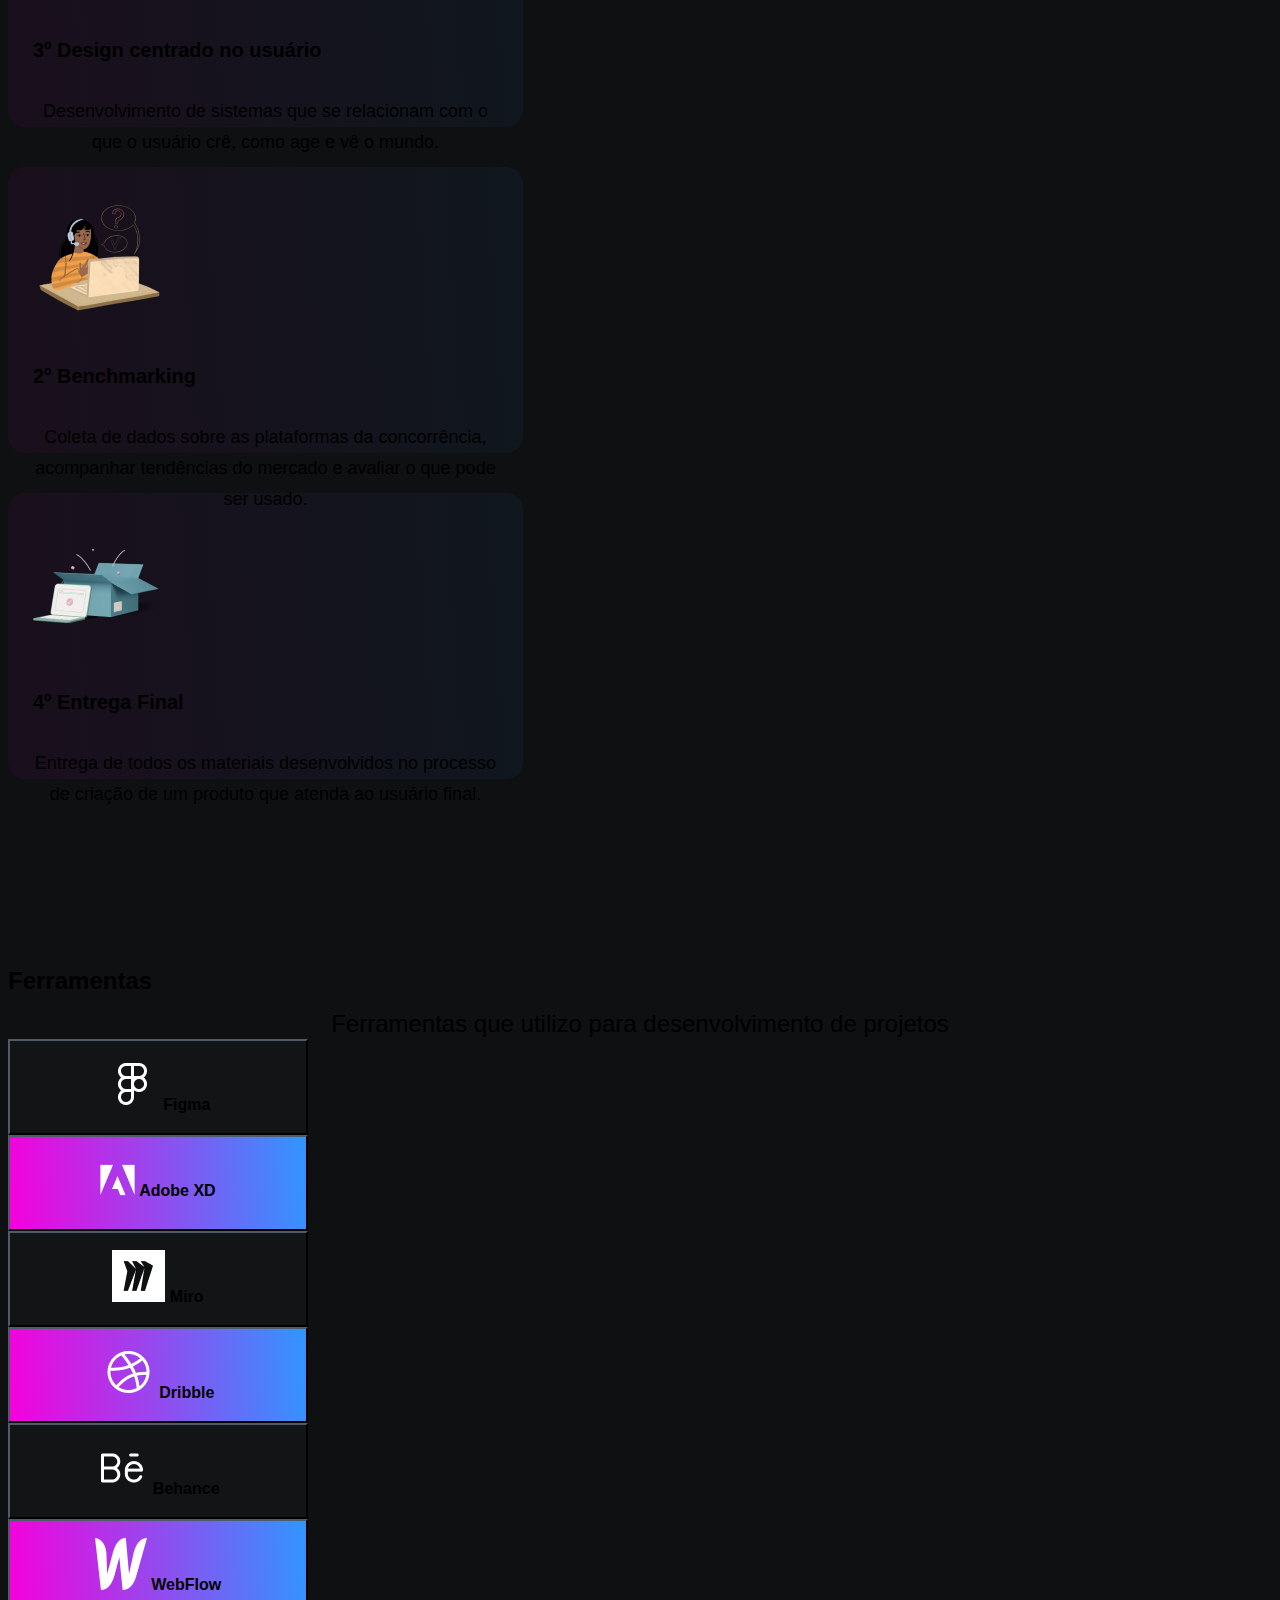
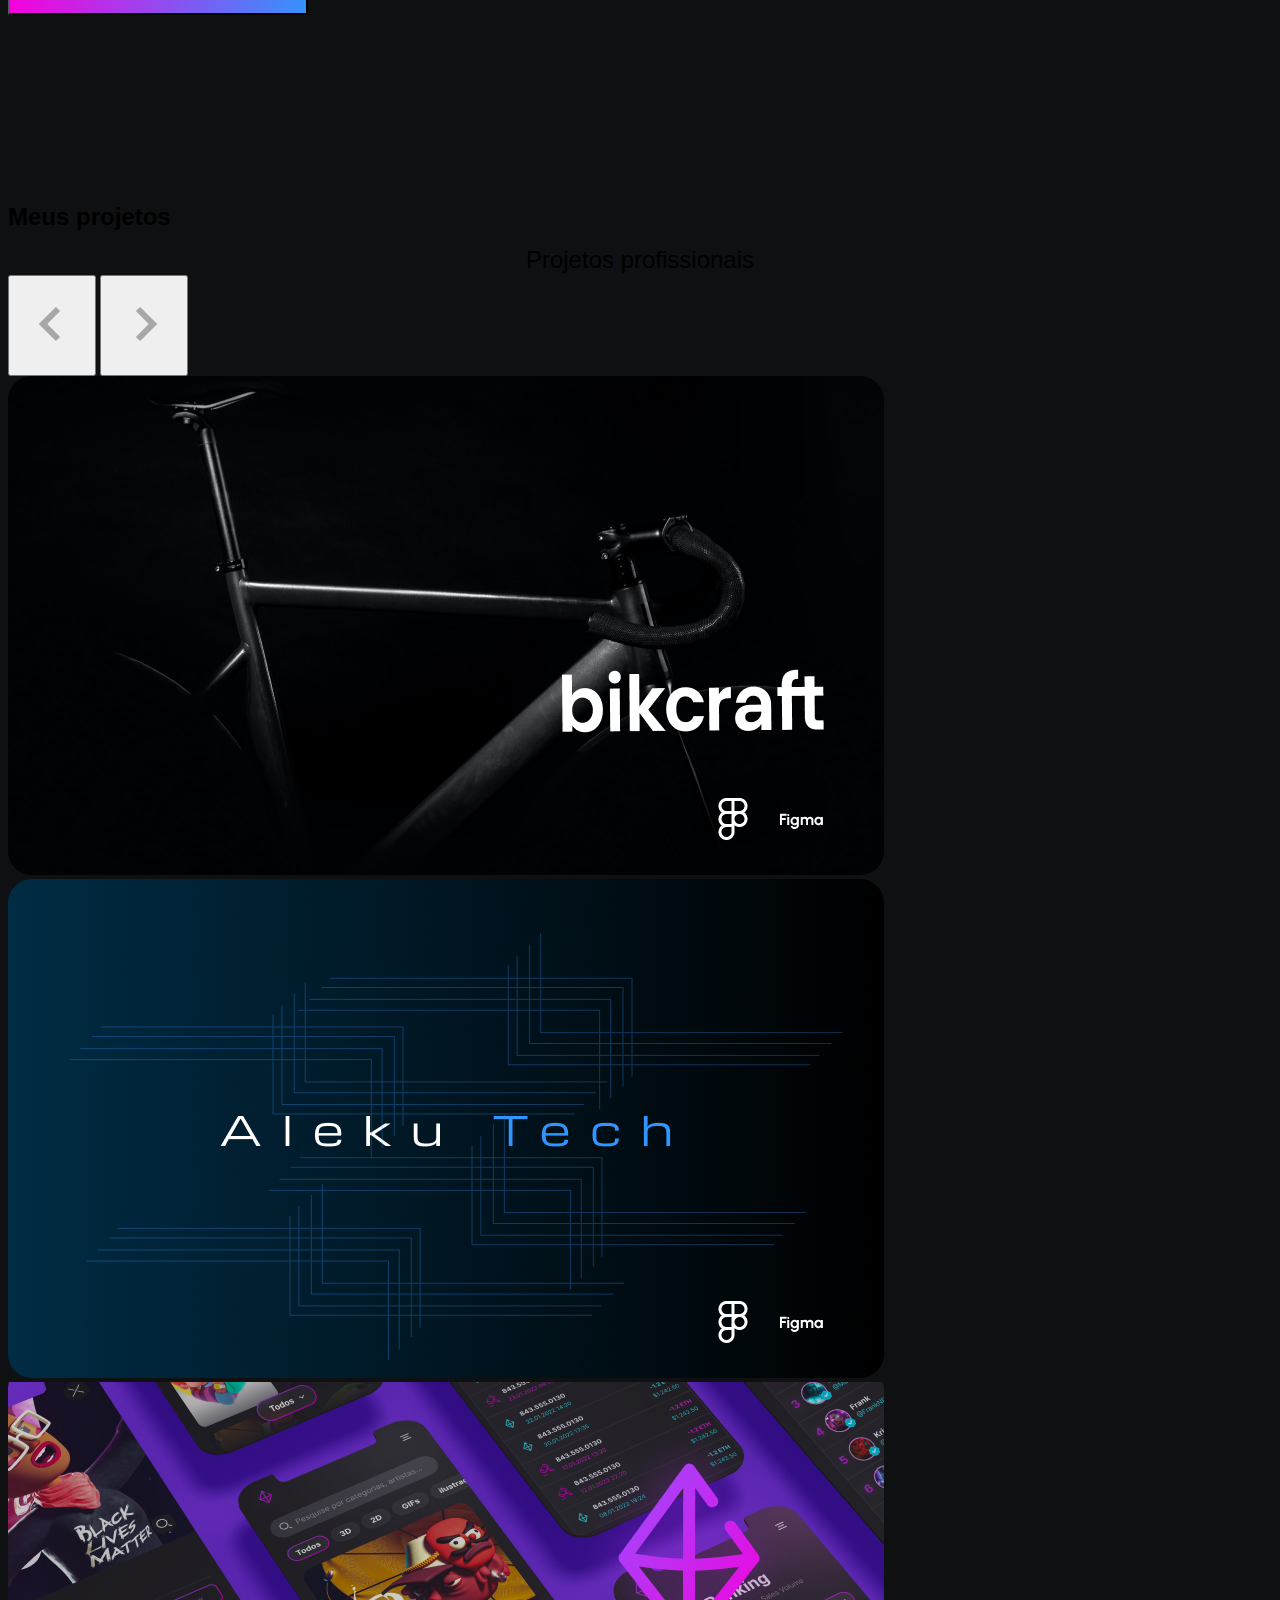
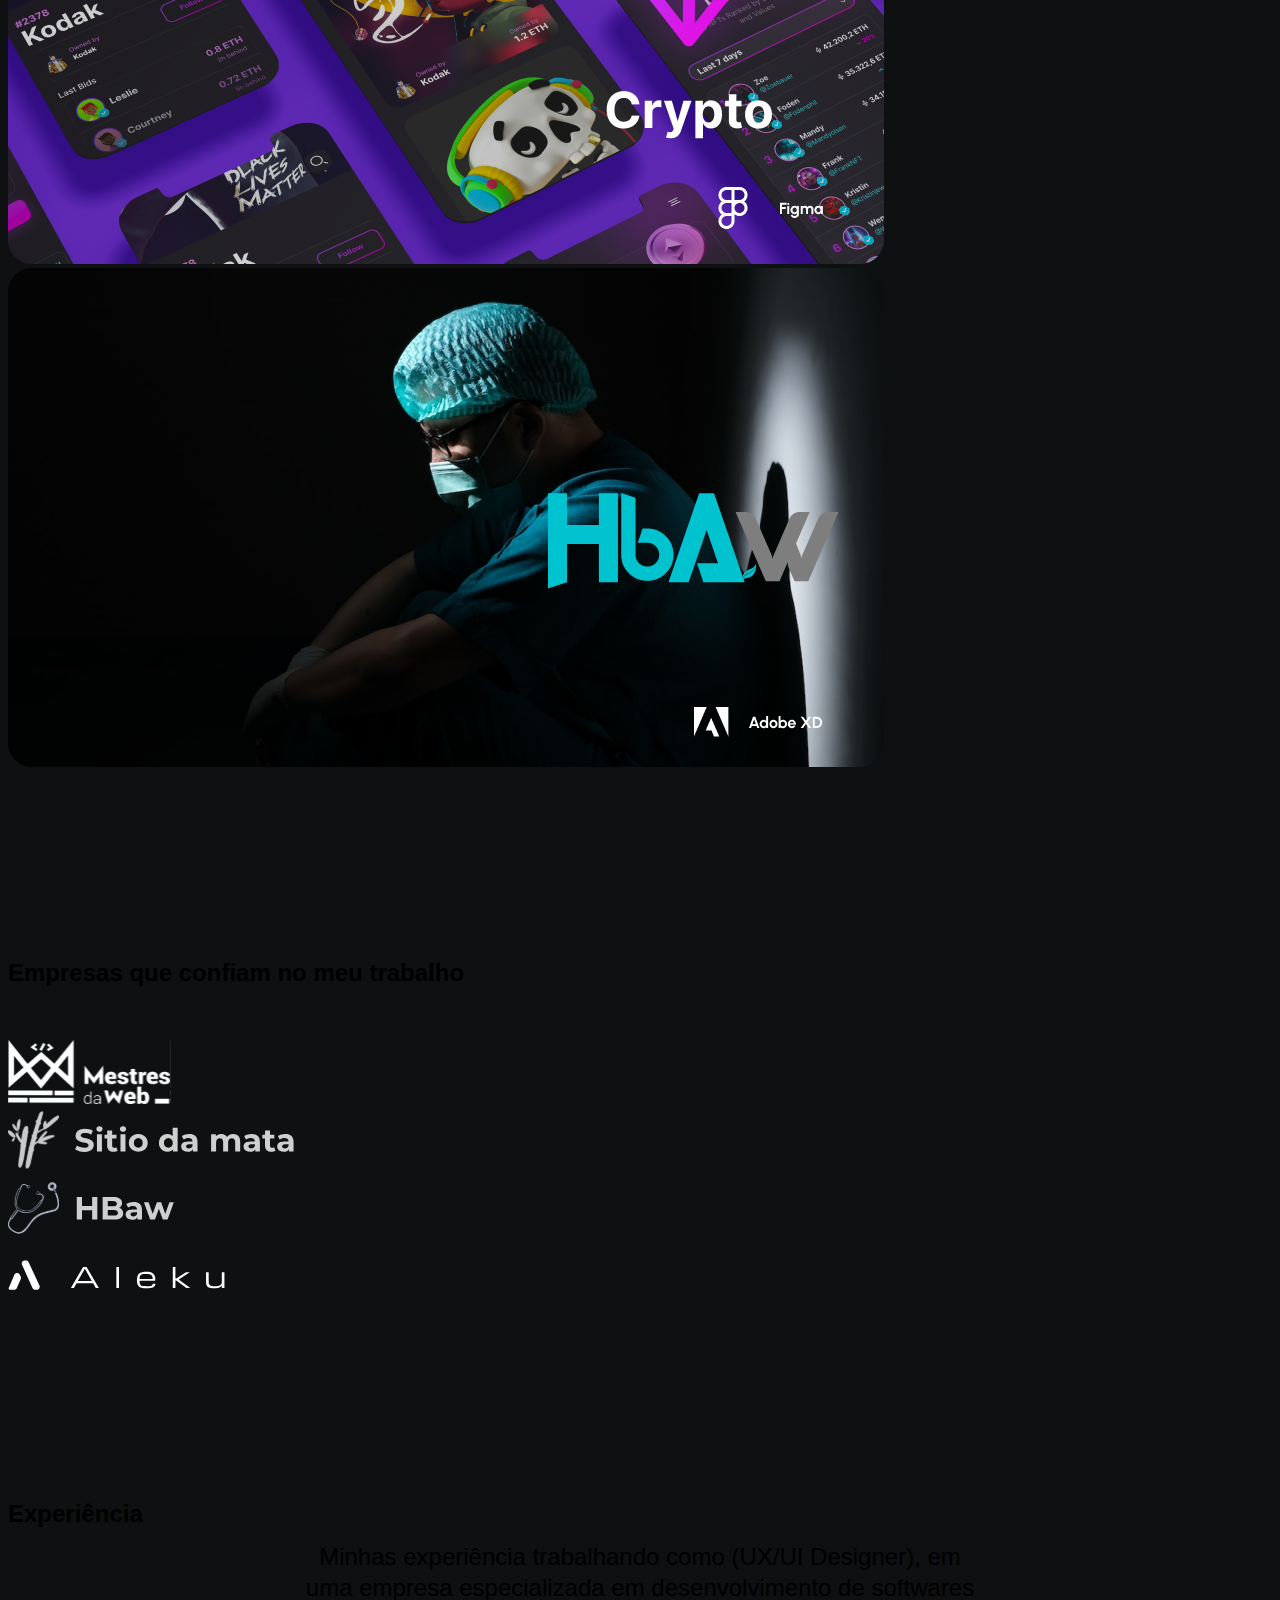
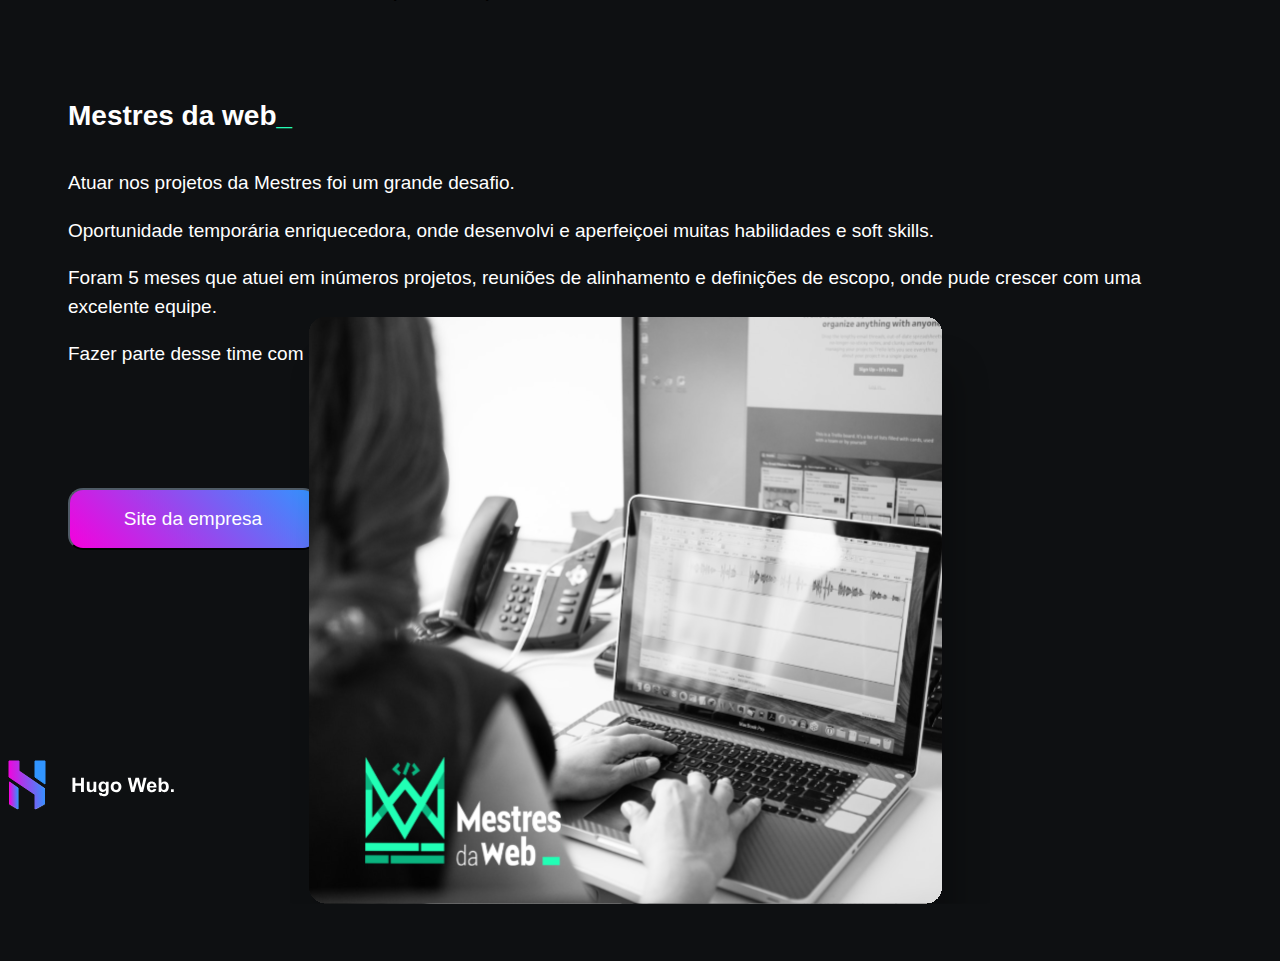
<file: teste2.html>
<!doctype html>
<html lang="en">

<head>
  <title>Hugo Web. | Portfolio</title>
  <!-- Required meta tags -->
  <meta charset="utf-8">
  <meta name="viewport" content="width=device-width, initial-scale=1, shrink-to-fit=no">
  <link rel="shortcut icon" href="img/logo_meta.svg" type="image/x-icon">
  <!-- Bootstrap CSS v5.2.1 -->
  <link dropdown-toggle href="https://cdn.jsdelivr.net/npm/bootstrap@5.2.1/dist/css/bootstrap.min.css" rel="stylesheet"
    integrity="sha384-iYQeCzEYFbKjA/T2uDLTpkwGzCiq6soy8tYaI1GyVh/UjpbCx/TYkiZhlZB6+fzT" crossorigin="anonymous">

  <link dropdown-toggle rel="stylesheet" href="style.css">
</head>

<body class="text-center">  

  <header class="navbar navbar-expand-xl fixed-top">
    <div class="container">
      <a href="/" class="navbar-brand">
        <img src="img/logo.svg" alt="logo hugo Web">
      </a>

      <button class="navbar-toggler" type="button" data-bs-toggle="collapse" data-bs-target="#collapse-menu" aria-controls="navbarsExample07" aria-expanded="false" aria-label="Toggle navigation">
        <span class="navbar-toggler-icon"></span>
      </button>

      <nav class="collapse navbar-collapse" id="collapse-menu">
        <ul class="navbar-nav ms-auto mb-2 mb-lg-0">
          <li class="nav-item">
            <a href="#page-processo" class="nav-link dropdown-toggle text-light">Processo de criação</a>
          </li>
          <li class="nav-item">
            <a href="#page-ferramentas" class="nav-link dropdown-toggle text-light">Ferramentas</a>
          </li>
          <li class="nav-item">
            <a href="#page-projetos" class="nav-link dropdown-toggle text-light">Projetos</a>
          </li>
          <li class="nav-item">
            <a href="#page-empresas" class="nav-link dropdown-toggle text-light">Empresas</a>
          </li>
          <li class="nav-item">
            <a href="#page-experiencia" class="nav-link dropdown-toggle text-light">Experiência</a>
          </li>
        </ul>
      </nav>
    </div>
  </header>

  <main class="container mt-lg-5">
    <div class="row">
      <div class="col main">
        <scroll-container>
          <div class="ui-designer mt-lg-5 text-center align-items-center">
            <h3 class="text-white lh-sm"><span class="gradient">UI Designer</span> criando experiências visuais únicas</h3>
            <p class="text-white-50 mt-5">O cliente não compra produtos, e sim soluções de <br>problemas.</p>

            <div class="d-grid gap-2 col-4 col-sm-7 m-auto mt-5">
              <button class="btn btn-primary p-2 btn-linkedin" type="button">
                <img src="img/linkedin.png" alt="linkedin" class="img-fluid img-linkedin">
                <label class="m-1">Entrar em contato</label>
              </button>
            </div>
          </div>

          <div class="mt-lg-5 processo">
            <scroll-page id="page-processo"><h3 class="text-white">Meus processos de criação</h3></scroll-page>
            <p class="text-white-50 div-p">Processos para desenvolvimento de projeto</p>
  
            <div class="row mt-5">
              <div class="conj-card col-6 col-sm-12 col-xl-6">
                <div class="card mb-3 myCard" style="max-width: 560px;">
                  <div class="row g-0">
                    <div class="col-md-4 col-sm-4">
                      <img src="img/card-problema.png" class="img-fluid rounded-start" alt="...">
                    </div>
                    <div class="col-md-8 col-sm-8">
                      <div class="card-body text-start">
                        <h5 class="card-title text-white">1º Descobrir o problema</h5>
                        <p class="card-text lh-sm text-start text-white">Por trás do produto, existem os objetivos da empresa com o projeto, como o nicho da empresa e as preferências do público.</p>
                      </div>
                    </div>
                  </div>
                </div>
    
                <div class="card mb-3 myCard" style="max-width: 560px;">
                  <div class="row g-0">
                    <div class="col-md-4 col-sm-4">
                      <img src="img/card-design.png" class="img-fluid rounded-start" alt="...">
                    </div>
                    <div class="col-md-8 col-sm-8">
                      <div class="card-body text-start">
                        <h5 class="card-title text-white">3º Design centrado no usuário</h5>
                        <p class="card-text lh-sm text-start text-white">Desenvolvimento de sistemas que se relacionam com o que o usuário crê, como age e vê o mundo.</p>
                      </div>
                    </div>
                  </div>
                </div>
              </div>
    
              <div class="conj-card col-6 col-sm-12 col-xl-6">
                <div class="card mb-3 myCard" style="max-width: 560px;">
                  <div class="row g-0">
                    <div class="col-md-4 col-sm-4">
                      <img src="img/card-benchmarking.png" class="img-fluid rounded-start" alt="...">
                    </div>
                    <div class="col-md-8 col-sm-8">
                      <div class="card-body text-start">
                        <h5 class="card-title text-white">2º Benchmarking</h5>
                        <p class="card-text lh-sm text-start text-white">Coleta de dados sobre as plataformas da concorrência, acompanhar tendências do mercado e avaliar o que pode ser usado.</p>
                      </div>
                    </div>
                  </div>
                </div>

                <div class="card mb-3 myCard" style="max-width: 560px;">
                  <div class="row g-0">
                    <div class="col-md-4 col-sm-4">
                      <img src="img/card-entrega.png" class="img-fluid rounded-start" alt="...">
                    </div>
                    <div class="col-md-8 col-sm-8">
                      <div class="card-body text-start">
                        <h5 class="card-title text-white">4º Entrega Final</h5>
                        <p class="card-text lh-sm text-start text-white">Entrega de todos os materiais desenvolvidos no processo de criação de um produto que atenda ao usuário final.</p>
                    
                      </div>
                    </div>
                  </div>
                </div>
              </div>
            </div>
        
          </div>
  
          <div class="mt-lg-5 ferramentas text-center">
            <scroll-page id="page-ferramentas"><h3 class="text-white">Ferramentas</h3></scroll-page>
            <p class="text-white-50 div-p">Ferramentas que utilizo para desenvolvimento de projetos</p>
  
            <div class="container text-center mt-5">
              <div class="row g-4 mt-5 group-ferramenta">
                <div class="col-4 card-ferramenta">
                  <button class="btn btn-primary me-md-2 btn-ferramentas" type="button"> <img src="img/figma.png" alt=""> Figma</button>
                </div>
                <div class="col-4 card-ferramenta">
                  <button class="btn btn-primary me-md-2 btn-ferramentas btn-ferramentas-gradient" type="button"> <img src="img/adobe.png" alt=""> Adobe XD</button>
                </div>
                <div class="col-4 card-ferramenta">
                  <button class="btn btn-primary me-md-2 btn-ferramentas" type="button"> <img src="img/miro.jpg" alt=""> Miro</button>
                </div>
                <div class="col-4 card-ferramenta">
                  <button class="btn btn-primary me-md-2 btn-ferramentas btn-ferramentas-gradient" type="button"> <img src="img/dribble.png" alt="" class="flex-shrink-0"> Dribble</button>
                </div>
                <div class="col-4 card-ferramenta">
                  <button class="btn btn-primary me-md-2 btn-ferramentas" type="button"> <img src="img/behance.png" alt=""> Behance</button>
                </div>
                <div class="col-4 card-ferramenta">
                  <button class="btn btn-primary me-md-2 btn-ferramentas btn-ferramentas-gradient" type="button"> <img src="img/webflow.png" alt=""> WebFlow</button>
                </div>
              </div>
            </div>
          </div>
  
          <div class="mt-lg-5 projetos">
            <scroll-page id="page-projetos"><h3 class="text-white">Meus projetos</h3></scroll-page>
            <p class="text-white-50 div-p">Projetos profissionais</p> 
            <div class="slider">
              
              <div class="slider_container mt-5">
                <button class="arrow-left control"><img src="img/arrow-left.svg" alt="" class="icon-arrow"></button>
                <button class="arrow-right control"><img src="img/arrow-right.svg" alt="" class="icon-arrow"></button>
                <div class="gallery-wrapper">
                  <div class="gallery">
                    <img src="img/Projeto-Bikcraft.png" alt="Projeto Bikcraft" class="item current-item">
                    <img src="img/Projeto-Aleku.png" alt="Projeto Aleku" class="item">
                    <img src="img/Projeto-Crypto.png" alt="Projeto Crypto" class="item">
                    <img src="img/Projeto-Hbaw.png" alt="projeto Hbaw" class="item">
                  </div>
                </div>
              </div>
            </div>
          </div>

          <div class="mt-lg-5 empresas">
            <scroll-page id="page-empresas"><h3 class="text-white">Empresas que confiam no meu trabalho</h3></scroll-page>
            <div class="row">
              <div class="col col-4">
                <img src="img/mestre_web_job.svg" alt="">
              </div>
              <div class="col col-4">
                <img src="img/sitio_mata_job.svg" alt="">
              </div>
              <div class="col col-4">
                <img src="img/hbaw_job.svg" alt="">
              </div>
              <div class="col col-4">
                <img src="img/aleku_job.svg" alt="">
              </div>
            </div>
          </div>
  
          <div class="mt-lg-5 experiencia">
            <scroll-page id="page-experiencia"><h3 class="text-white">Experiência</h3></scroll-page>
            
            <p class="text-white-50 div-p">Minhas experiência trabalhando como (UX/UI Designer), em <br> uma empresa especializada em desenvolvimento de softwares</p>
  
            <div class="container px-4 text-start mt-lg-5">
              <div class="row gx-5">
                <div class="col-5 div-experiencia text-start">
                  <h4 class="text-white fw-bold mb-5">Mestres da web<span style="color: #25FBB6;">_</span></h4>
                  <p class="mt-lg-5">Atuar nos projetos da Mestres foi um grande desafio.</p>
                  <p>Oportunidade temporária enriquecedora, onde desenvolvi e aperfeiçoei muitas habilidades e soft skills.</p>
   
                  <p>Foram 5 meses que atuei em inúmeros projetos, reuniões de alinhamento e definições de escopo, onde pude crescer com uma excelente equipe.</p>
    
                  <p>Fazer parte desse time com certeza agregou para que eu me torna-se um grande UX/UI.</p>

                  <button class="btn btn-primary btn-experiencia">Site da empresa</button>
                </div>
                <div class="col-7">
                  <img src="img/experiencia_mestre_web.svg" alt="">
                </div>
              </div>
            </div>
          </div>
  
          <footer class="mt-lg-5">
            <img src="img/logo.svg" alt="">
            <p class="mt-4 text-white">HAS 2023 | Por Hugo A. Souza | Feito com Figma</p>
          </footer>
        </scroll-container>
      </div>
    </div>
  </main>
  
  <script src="script.js"></script>
  
  <!-- Bootstrap JavaScript Libraries -->
  <script src="https://cdn.jsdelivr.net/npm/@popperjs/core@2.11.6/dist/umd/popper.min.js"
    integrity="sha384-oBqDVmMz9ATKxIep9tiCxS/Z9fNfEXiDAYTujMAeBAsjFuCZSmKbSSUnQlmh/jp3" crossorigin="anonymous">
  </script>

  <script src="https://cdn.jsdelivr.net/npm/bootstrap@5.2.1/dist/js/bootstrap.min.js"
    integrity="sha384-7VPbUDkoPSGFnVtYi0QogXtr74QeVeeIs99Qfg5YCF+TidwNdjvaKZX19NZ/e6oz" crossorigin="anonymous">
  </script>
</body>

</html>
</file>
<file: style.css>
:root{
    --background: #0E1012;
    --font-color: #ffffff;
    --second-color: #c9c9cf;
    --scrollbackground: #141e27;
}
@font-face {
    font-family: 'DM Sans', sans-serif;
    font-family: 'Urbanist', sans-serif;
    src: url('https://fonts.googleapis.com/css2?family=DM+Sans:wght@400;500;700&family=Urbanist:wght@700&display=swap');
}
html{
    font-size: 62.5%;
}
body{
    background-color: var(--background);
    font-family: 'DM Sans', sans-serif;
    font-size: 1.6rem;
}


/* navbar */
header{
    padding-top: 25px !important;
    background-color: var(--background);
}
header.container{
    width: 90%;
    max-width: 980px;
    box-sizing: border-box;
}
.navbar-toggler{
    background-color: #adb5bd !important;
}
ul.navbar-nav{
    margin-left: auto;
}
a.navbar-brand{
    margin-left: 50px !important;
}
.nav-link{
    font-size: 1.9rem;
    margin-right: 18px !important;
}


.main{
    margin-top: 120px;
}
.processo, .ferramentas, .projetos, .empresas, .experiencia{
    margin-bottom: 150px;
}

scroll-page h3{
    font-size: 2.4rem !important;
    margin-bottom: 15px;
}
scroll-page p{
    font-size: 2.0rem !important;
}
scroll-page:target{
    scroll-behavior: smooth;
    scroll-margin-top: 100px;
}


.ui-designer{
    font-weight: 400;
    font-size: 3.4rem;
    width: 100%;
    max-width: 900px;
    margin: auto;
    margin-bottom: 140px;
}
h3{
    font-style: normal;
    font-weight: 700;
    font-size: 8.0rem;
    line-height: 10.4rem;
}
.btn-linkedin{
    position: relative;
    margin: auto;
    width: 100%;
    max-width: 340px;
    height: 54px;
    font-size: 1.7rem;
}
.div-p{
    margin-bottom: 0%;
    margin-top: -40px;
}
p{
    text-align: center;
    font-style: normal;
    font-weight: 400;
    font-size: 2.4rem;
    line-height: 3.1rem;
}
.gradient {
    background: linear-gradient(266.05deg, #3195FF 0%, #F600DD 100%);
    display: inline-block;
    -webkit-background-clip: text;
    background-clip: text;
    color: transparent;
}
.btn-linkedin{
    width: 300px;
    height: 54px;
    font-size: 2.1rem;

    background: linear-gradient(266.05deg, #3195FF 0%, #F600DD 100%);
    border-radius: 15px;
    border: #0E1012;
}
.img-linkedin{
    margin-right: 20px;
}

/* progresso */
.myCard{
    font-family: 'DM Sans', sans-serif;
    width: 465px;
    height: 236px;
    margin-bottom: 40px !important;
    padding: 25px;

    background: linear-gradient(266.05deg, rgba(49, 149, 255, 0.05) 0%, rgba(246, 0, 221, 0.05) 100%);
    border-radius: 17px;
    border-color: rgba(231, 13, 220, 0.300);
}
.card-title{
    font-size: 2.0rem;
}
.card-text{
    font-size: 1.8rem;
}
h5{
    font-weight: 700;
    font-size: 1.2rem;
}


/* ferramentas */
.btn-ferramentas{
    background-color: rgba(255, 255, 255, 0.02);
    
    font-family: 'Urbanist', sans-serif;
    font-style: normal;
    font-weight: 700;
    font-size: 1.6rem;
    line-height: 2.4rem;

    border-radius: 0%;
    border-color: #0E1012;
    position: relative;
    left: 0;
    right: 0;
    width: 300px;
    height: 96px;
}
.btn-ferramentas-gradient{
    background: linear-gradient(266.05deg, #3195FF 0%, #F600DD 100%);
}

/* projetos */
.btn-projeto{
    width: 240px;
    height: 48px;
    font-size: 1.6rem;

    background: linear-gradient(266.05deg, #3195FF 0%, #F600DD 100%);
    border-radius: 15px;
    border: #0E1012;

    position: relative;
    bottom: 320px;
    left: 50px;
}

.carousel {
    margin-top: 20px;
}
  
.carousel-caption {
    bottom: 3rem;
    z-index: 10;
}
.carousel-caption>p{
    position: relative;
    right: 310px;
    top: 10px;
}
.carousel-caption a{
    font-size: 2rem;
}
/* MARKETING CONTENT
-------------------------------------------------- */
.marketing .col-lg-4 {
margin-bottom: 1.5rem;
text-align: center;
}

.marketing .col-lg-4 p {
margin-right: .75rem;
margin-left: .75rem;
}

/* Featurettes
------------------------- */
.featurette-divider {
margin: 5rem 0; 
}

.featurette-heading {
letter-spacing: -.05rem;
}

/* RESPONSIVE CSS
-------------------------------------------------- */
@media(max-width:998px) {
    .carousel-item>img{
        width: 100%;
    }
    .btn-projeto{
        bottom: 240px;
        left: -80px;
    }
    .carousel-caption>p{
        right: 240px;
        top: 30px;
    }
}
@media(max-width:770px) {
    .carousel-item>img{
        width: 100%;
    }
    .btn-projeto{
        bottom: 160px;
        left: -55px;
        width: 200px;
        height: 36px;
        font-size: 1.5rem;
    }
    .carousel-caption>p{
        right: 150px;
        top: 30px;
    }
    .carousel-caption a{
        font-size: 1.8rem;
    }
}
@media(max-width:577px){
    .carousel-item>img{
        width: 95%;
    }
}
@media (max-width:527px){
    .carousel-item>img{
        width: 92%;
    }
    .btn-projeto{
        bottom: 140px;
        width: 180px;
        left: -40px;
    }
    .carousel-caption a{
        font-size: 1.7rem;
    }
}

@media(max-width:426px) {
    .carousel-item>img{
        width: 80%;
    }
    .btn-projeto{
        bottom: 70px;
        width: 140px;
        height: 28px;
        left: -10px;
        font-size: 1.1rem;
    }
    .carousel-caption>p{
        right: 95px;
        top: 30px;
    }
    .carousel-caption a{
        font-size: 1.4rem;
    }
    .carousel-caption a>img{
        width: 10px;
    }
}

@media(max-width:325px) {
    .carousel-item>img{
        width: 80%;
    }
    .btn-projeto{
        bottom: 50px;
        width: 110px;
        height: 20px;
        left: -5px;
        font-size: 1rem;
    }
    .carousel-caption>p{
        right: 75px;
    }
    .carousel-caption a{
        font-size: 1rem;
    }
}
@media (min-width: 40em) {
/* Bump up size of carousel content */
.carousel-caption p {
    margin-bottom: 1.25rem;
    font-size: 1.25rem;
    line-height: 1.4;
}

.featurette-heading {
    font-size: 50px;
}
}

@media (min-width: 62em) {
.featurette-heading {
    margin-top: 7rem;
}
}

/* empresas */
.empresas .col-4{
    width: 25%;
}

/* experiencia */
.div-experiencia{
    padding: 60px;
}
.div-experiencia > h4{
    color: var(--font-color);
    font-size: 2.8rem !important;
    font-weight: 700;
}
.div-experiencia > p{
    color: var(--font-color);
    text-align: left;
    font-size: 1.9rem !important;
    font-weight: 500 !important;
    line-height: 1.5;
}
button.btn-experiencia{
    margin-top: 100px;
    width: 250px;
    height: 62px;
    padding: 15px 28px;
    border-radius: 15px;
    color: var(--font-color);
    background: var(--linear, linear-gradient(225deg, #3195FF 0%, #F600DD 100%));
    flex-shrink: 0;
    border-color: #0E1012;
    font-size: 1.9rem;
}

.experiencia .col-7{
    position: relative;
    padding-top: 56,25% !important;
}
.experiencia img{
    width: 100%;
    max-width: 700px;
    position: absolute;
    top: 50%;
    left: 50%;
    transform: translate(-50%, -50%);
}

footer p{
    font-size: 1.6rem;
    margin-bottom: 100px;
}

/* media queries */
@media (max-width: 1200px) {
    .btn-linkedin{
        position: relative;
        width: 300px;
        height: 56px;
        
        left: 0;
        right: 0;
        font-size: 1.9rem;
    }

    /* processo */
    .card-title{
        font-size: 2rem;
    }
    .card-text{
        font-size: 1.9rem ;
    }
    .myCard{
        padding: 50px;
        width: 750px !important;
        height: 290px;
    }

    /* ferramentas */
    .group-ferramenta{
        margin: auto;
        width: 70%;
    }
    .card-ferramenta{
        display: flex;
        width: 100% !important;
        max-width: 340px !important;
    }
    .ferramentas .col-4{
        width: 50% !important;
    }

    /* projetos */
    /* .slider{
        padding-left: 5.0rem;
        padding-right: 5.0rem;
    } */
        
    /* empresas */
    .empresas .col-4{
        width: 50% !important;
        margin-bottom: 50px;
    }

    /* experiencia */
    .ferramentas{
        display: block;
        max-width: 980px !important;
        width: 100% !important;
    }
    .div-experiencia{
        position: relative;
        width: 100%;
        max-width: 980px !important;
    }
    .experiencia .col-7{
        padding-top: 0%;
    }
    .experiencia img{
        max-width: 550px;
        position: relative;
        top: 0%;
        left: 0%;
        transform: translate(0%, 0%);
    }
    

}

@media (max-width: 995px) and (min-width: 769px) {
    html{
        font-size: 60%;
    }
    .btn-linkedin{
        position: relative;
        margin: auto;
        width: 100%;
        max-width: 260px;
        height: 54px;
        font-size: 1.7rem;
    }

    /* processo */
    .myCard{
        padding: 50px;
        width: 540px;
        height: 290px;
    }
    .card-title{
        font-size: 2.1rem;
    }
    .card-text{
        font-size: 2.0rem ;
    }

    /* ferramentas */
    .group-ferramenta{
        margin: auto;
        width: 80%;
    }
    .card-ferramenta{
        display: flex;
        width: 100% !important;
        max-width: 390px !important;
    }
    .ferramentas .col-4{
        width: 50% !important;
    }

    /* projetos */
    /* .gallery{
        width: 100%;
        padding-top: 56.25% !important;
        position: relative;
    }
    .item{
        position: absolute;
        width: 100%; 
        left: 50%;
        top: 50%;
        transform: translate(-50%, -50%);
    } */

    /* emppresas */
    .empresas .col-4{
        width: 45%;
    }


    /* experiencia */
    .experiencia > p{
        font-size: 1.9rem;
    }
    .div-experiencia p{
        font-size: 1.7rem;
    }
    button.btn-experiencia{
        margin-top: 100px;
        width: 200px;
        font-size: 1.8rem;
    }
}

@media (max-width: 769px) {
    html{
        font-size: 56%;
    }
    header{
        width: 95%;
        max-width: 769px;
    }
    .main{
        margin-top: 0px;
    }
    .ui-designer{
        width: 90%;
        max-width: 500px;
        margin-top: 160px;
    }
    .ui-designer h3{
        font-size: 5rem;
    }
    .ui-designer p{
        font-size: 2.2rem;
    }
    .btn-linkedin{
        position: relative;
        margin: auto;
        width: 100%;
        max-width: 250px;
        height: 54px;
        font-size: 1.9rem;
    }

    /* processo */
    .card-title{
        font-size: 2.1rem !important;
        margin-bottom: 10px;
    }
    .card-text{
        font-size: 2rem;
        line-height: 1.4rem;
    }
    .myCard .img-fluid{
        max-width: 100% !important;
    }
    .myCard{
        padding: 40px;
        width: 480px !important;
        height: 250px;
    }

    /* ferramentas */
    .group-ferramenta{
        margin: auto;
        width: 100%;
    }
    .card-ferramenta{
        display: flex;
        width: 100% !important;
        max-width: 340px !important;
    }
    .ferramentas .col-4{
        width: 50% !important;
    }

    /* projetos */
    /* .gallery{
        width: 100%;
        padding-top: 56.25% !important;
        position: relative;
    }
    .item{
        position: absolute;
        width: 100%; 
        left: 50%;
        top: 50%;
        transform: translate(-50%, -50%);
    } */

    /* empresas */
    .empresas .col-4{
        width: 100% !important;
    }

    /* experiencia */
    .experiencia > p{
        font-size: 1.9rem;
    }
    .div-experiencia p{
        font-size: 1.9rem;
    }
    button.btn-experiencia{
        margin-top: 90px;
        width: 180px;
        font-size: 1.7rem;
    }

    .experiencia img{
        width: 500px !important;
    }
}

@media (max-width: 575.98px ) {
    html{
        font-size: 50%;
    }
    header{
        width: 100%;
        max-width: 575.98px !important;
    }
    .navbar-brand img{
        width: 120px;
        height: 50px;
    }
    .nav-link{
        font-size: 2rem !important;
    }

    scroll-container{
        position: relative;
        margin: 0px auto;
        padding: 0px 20px;
    }

    .main{
        margin-top: 50px;
    }

    .navbar-toggler{
        margin-right: 60px;
    }
    /* ui-designer */
    .ui-designer{
        width: 100%;
        max-width: 500px;
        margin-top: 140px;
    }
    .ui-designer .img-linkedin{
        width: 26px;
        height: 26px;
    }
    .ui-designer .col-4{
        width: 40% !important;
    }
    .btn-linkedin{
        position: relative;
        margin: auto;
        width: 100%;
        height: 54px;
        font-size: 2rem;
    }

    /* processo */
    .col-6{
        width: 100%;
    }
    .myCard .img-fluid{
        max-width: 28% !important;
    }
    .myCard{
        padding: 5px 15px 5px 15px;
        width: 100%;
        max-width: 420px !important;
        height: 250px;
    }

    /* ferramentas */
    .group-ferramenta{
        margin: auto;
        width: 100% !important;
        padding: 0px 20px;    
    }

    /* projetos */
    /* .slider {
        position: relative;
        width: 100%;
        max-width: 1280px;
        margin: 0 auto;
        padding-bottom: 50px;
        padding-left: 3rem;
        padding-right: 3rem;
    }
    .gallery-wrapper{
        display: flex;
        align-items: center;
        column-gap: 20px;
        overflow-x: scroll;
        scroll-snap-type: x mandatory;
    }
    .gallery{
        scroll-snap-align: center;
        min-height: 75%;
    }
    .item{
        width: 100%;
        height: 100%;
        object-fit: cover;
    } */

    /* empresas */
    .empresas .col-4{
        width: 100% !important;
    }

    /* experiencia */
    .experiencia p{
        padding: 0px 30px !important;
        font-size: 2.2rem;
    }
    .experiencia img{
        width: 390px !important;
        padding: 0px 30px !important;
    }
}

@media (max-width: 486px) {
    .ui-designer .col-4 {
        width: 100% !important;
    }
    
    .btn-linkedin{
        max-width: 200px;
    }

    /* ferramenta */
    .ferramentas p{
        padding: 0px 30px !important;
        font-size: 2.4rem;
    }
    .group-ferramenta{
        padding: 0px 20px;
    }

    /* empresas */
    .empresas .col-4{
        width: 100% !important;
    }
    .empresas img{
        max-width: 260px !important;
    }

    /* experiencia */
    .experiencia p{
        font-size: 2.1rem !important;
        padding: 0px 50px !important;
    }
    button.btn-experiencia{
        margin-top: 10px;
        font-size: 1.9rem;
    }
    .experiencia img{
        width: 320px !important;
        padding: 0px 20px !important;
    }

    footer img{
        width: 150px;
        margin-bottom: 10px;
    }
}

@media (max-width:447px){
    .myCard{
        max-width: 350px !important;
    }
    .ui-designer p{
        padding: 0px 10px !important;
        font-size: 2.4rem;
    }

    /* ferramenta */
    .ferramentas p{
        padding: 0px 20px !important;
        font-size: 2.4rem;
    }
    .group-ferramenta{
        padding: 0px 20px;
    }

    /* empresas */
    .empresas .col-4{
        width: 100% !important;
    }
    .empresas img{
        max-width: 250px !important;
    }
    #page-empresas > h3 {
        font-size: 2.1rem !important;
        margin-bottom: 15px;
    }
    .empresas img{
        max-width: 180px !important;
    }

    /* experiencia */
    .experiencia > p{
        padding: 0px 40px !important;
        font-size: 2rem;
    }
    .div-experiencia p{
        font-size: 2rem !important;
    }
    button.btn-experiencia{
        width: 150px;
        height: 40px;
        padding: 8px 18px;
        font-size: 1.7rem !important;
    }
}

@media (max-width: 425px) {
    html{
        font-size: 45%;
    }
    main{
        width: 100%;
        position: relative;
    }
    scroll-container{
        padding: 0px 30px;
    }
    
    /* ui designer */
    .ui-designer{
        width: 90%;
        max-width: 500px;
        margin-top: 120px;
    }
    .ui-designer h3{
        font-size: 5rem;
    }
    .ui-designer p{
        font-size: 2.4rem;
    }
    .ui-designer .img-linkedin{
        width: 26px;
        height: 26px;
    }
    .ui-designer .col-4{
        width: 50% !important;
    }
    .btn-linkedin{
        position: relative;
        margin: auto;
        width: 100%;
        max-width: 400px;
        font-size: 2rem;
    }

    /* processo */
    .card-title{
        font-size: 2rem;
    }
    .card-text{
        font-size: 2rem;
    }
    .myCard .img-fluid{
        max-width: 28% !important;
    }
    .myCard{
        padding: 5px 8px 10px 8px;
        width: 320px !important;
        height: 220px;
    }

    /* ferramentas */
    .ferramentas p{
        padding: 0px 30px !important;
        font-size: 2.4rem;
    }

    /* empresas */
    .empresas .col-4{
        width: 100% !important;
    }
    .empresas img{
        max-width: 250px !important;
    }

    /* experiencia */
    .experiencia p{
        font-size: 2.4rem !important;
        padding: 0px 35px !important;
    }

    footer img{
        width: 150px;
        margin-bottom: 10px;
    }
}

@media (max-width: 400px) {
    .ui-designer p{
        padding: 0px 50px !important;
        font-size: 2.4rem;
    }
    .ui-designer .col-4 {
        width: 100% !important;
    }
    .btn-linkedin{
        max-width: 200px;
    }
}

@media (max-width: 378px) {
    /* ui designer */
    .ui-designer p{
        padding: 0px 20px !important;
        font-size: 2.4rem;
    }
    .ui-designer .col-4{
        width: 100% !important;
    }
    .btn-linkedin{
        width: 200px;
        font-size: 2rem;
    }

    /* processo */
    .processo > p{
        font-size: 2rem;
    }
    .myCard{
        padding: 5px 18px 10px 18px;
        width: 280px !important;
        height: 200px;
    }

    /* ferramenta */
    .ferramentas p{
        padding: 0px 20px !important;
        font-size: 2.4rem;
    }
    .group-ferramenta{
        padding: 0px 20px;
    }
    .btn-ferramentas img{
        width: 32px;
        height: 30px;
    }

    /* empresas */
    .empresas img{
        /* width: 100%; */
        max-width: 250px !important;
    }
    #page-empresas > h3 {
        font-size: 2.1rem !important;
        margin-bottom: 15px;
    }
    .empresas img{
        max-width: 180px !important;
    }

    /* experiencia */
    .experiencia p{
        font-size: 2.2rem !important;
        padding: 0px 25px !important;
    }
    button.btn-experiencia{
        margin-top: 10px;
        width: 150px;
        height: 40px;
        font-size: 1.7rem !important;
    }
    .experiencia img{
        width: 320px !important;
        padding: 0px 25px !important;
    }

    footer img{
        width: 120px;
        height: 50px;
    }
    
}

@media (max-width: 320px) {
    main{
        width: 100%;
        max-width: 320px;
        position: relative;
    }
    scroll-container{
        padding: 0px 20px;
    }
    .ui-designer p{
        padding: 0px 20px !important;
        font-size: 2.4rem;
    }
    .ui-designer .col-4 {
        width: 100% !important;
    }
    .btn-linkedin{
        max-width: 200px;
    }

    /* processo */
    .card-title{
        font-size: 1.8rem;
    }
    .card-text{
        font-size: 1.7rem;
    }
    .myCard .img-fluid{
        max-width: 28% !important;
    }
    .myCard{
        padding: 5px 18px 10px 18px;
        width: 270px !important;
        height: 200px;
    }

    /* ferramentas */
    .group-ferramenta{
        padding: 0px 20px;
    }
    .btn-ferramentas img{
        width: 32px;
        height: 30px;
    }

    /* empresas */
    #page-empresas > h3 {
        font-size: 2.1rem !important;
        margin-bottom: 15px;
    }
    .empresas img{
        max-width: 180px !important;
    }
    

    /* experiencia */
    .div-experiencia > p{
        font-size: 2.1rem !important;
        font-weight: 500 !important;
        line-height: 1.5;
    }
    .experiencia .div-p{
        padding-left: 15px !important;
        padding-right: 15px !important;
        font-size: 2.2rem;
    }
    button.btn-experiencia{
        margin-top: 10px;
        width: 140px;
        height: 38px;
        padding: 8px 18px;
        font-size: 1.6rem !important;
    }
}
</file>
<file: carrossel.css>
.carousel {
  margin-top: 20px;
}

.carousel-caption {
  bottom: 3rem;
  z-index: 10;
}

.carousel-item {
  /* height: 32rem; */
}
/* MARKETING CONTENT
-------------------------------------------------- */
.marketing .col-lg-4 {
  margin-bottom: 1.5rem;
  text-align: center;
}

.marketing .col-lg-4 p {
  margin-right: .75rem;
  margin-left: .75rem;
}

/* Featurettes
------------------------- */
.featurette-divider {
  margin: 5rem 0; 
}

.featurette-heading {
  letter-spacing: -.05rem;
}

/* RESPONSIVE CSS
-------------------------------------------------- */
@media (min-width: 40em) {
  /* Bump up size of carousel content */
  .carousel-caption p {
    margin-bottom: 1.25rem;
    font-size: 1.25rem;
    line-height: 1.4;
  }

  .featurette-heading {
    font-size: 50px;
  }
}

@media (min-width: 62em) {
  .featurette-heading {
    margin-top: 7rem;
  }
}
</file>
